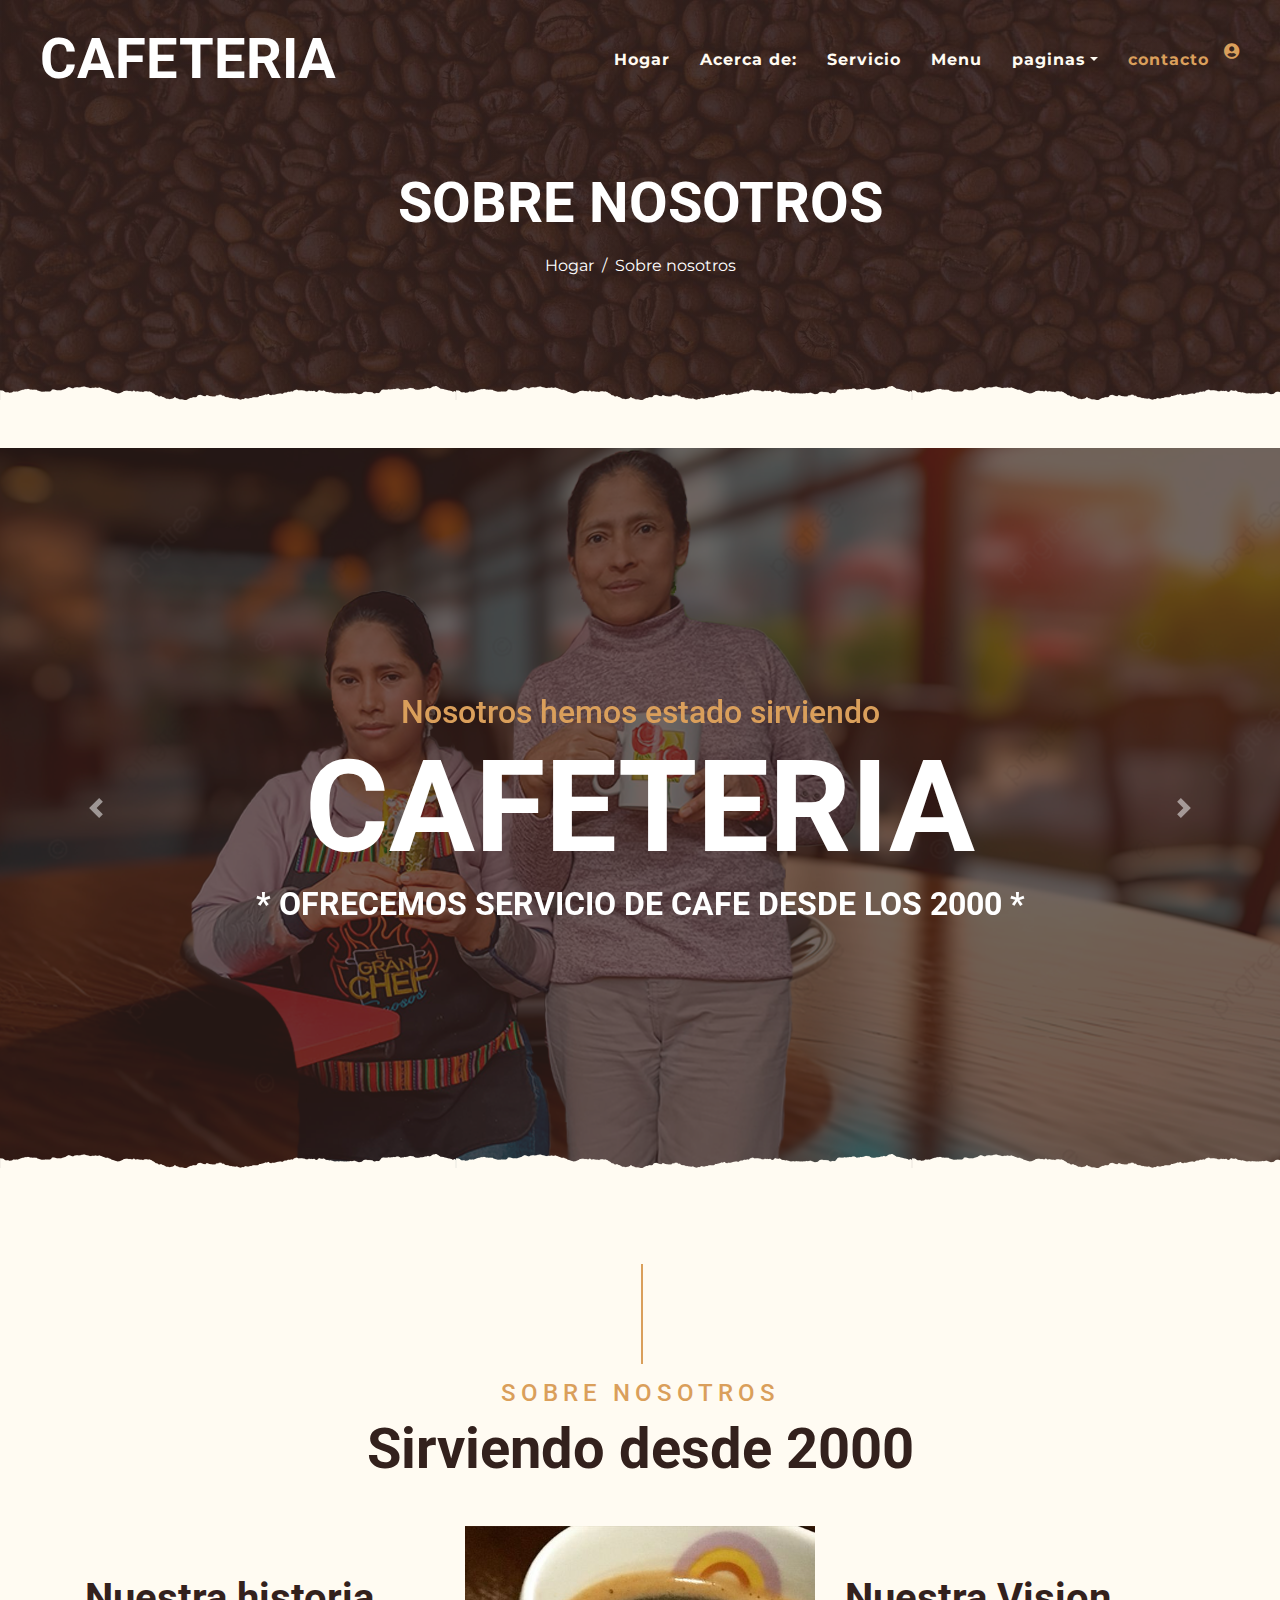
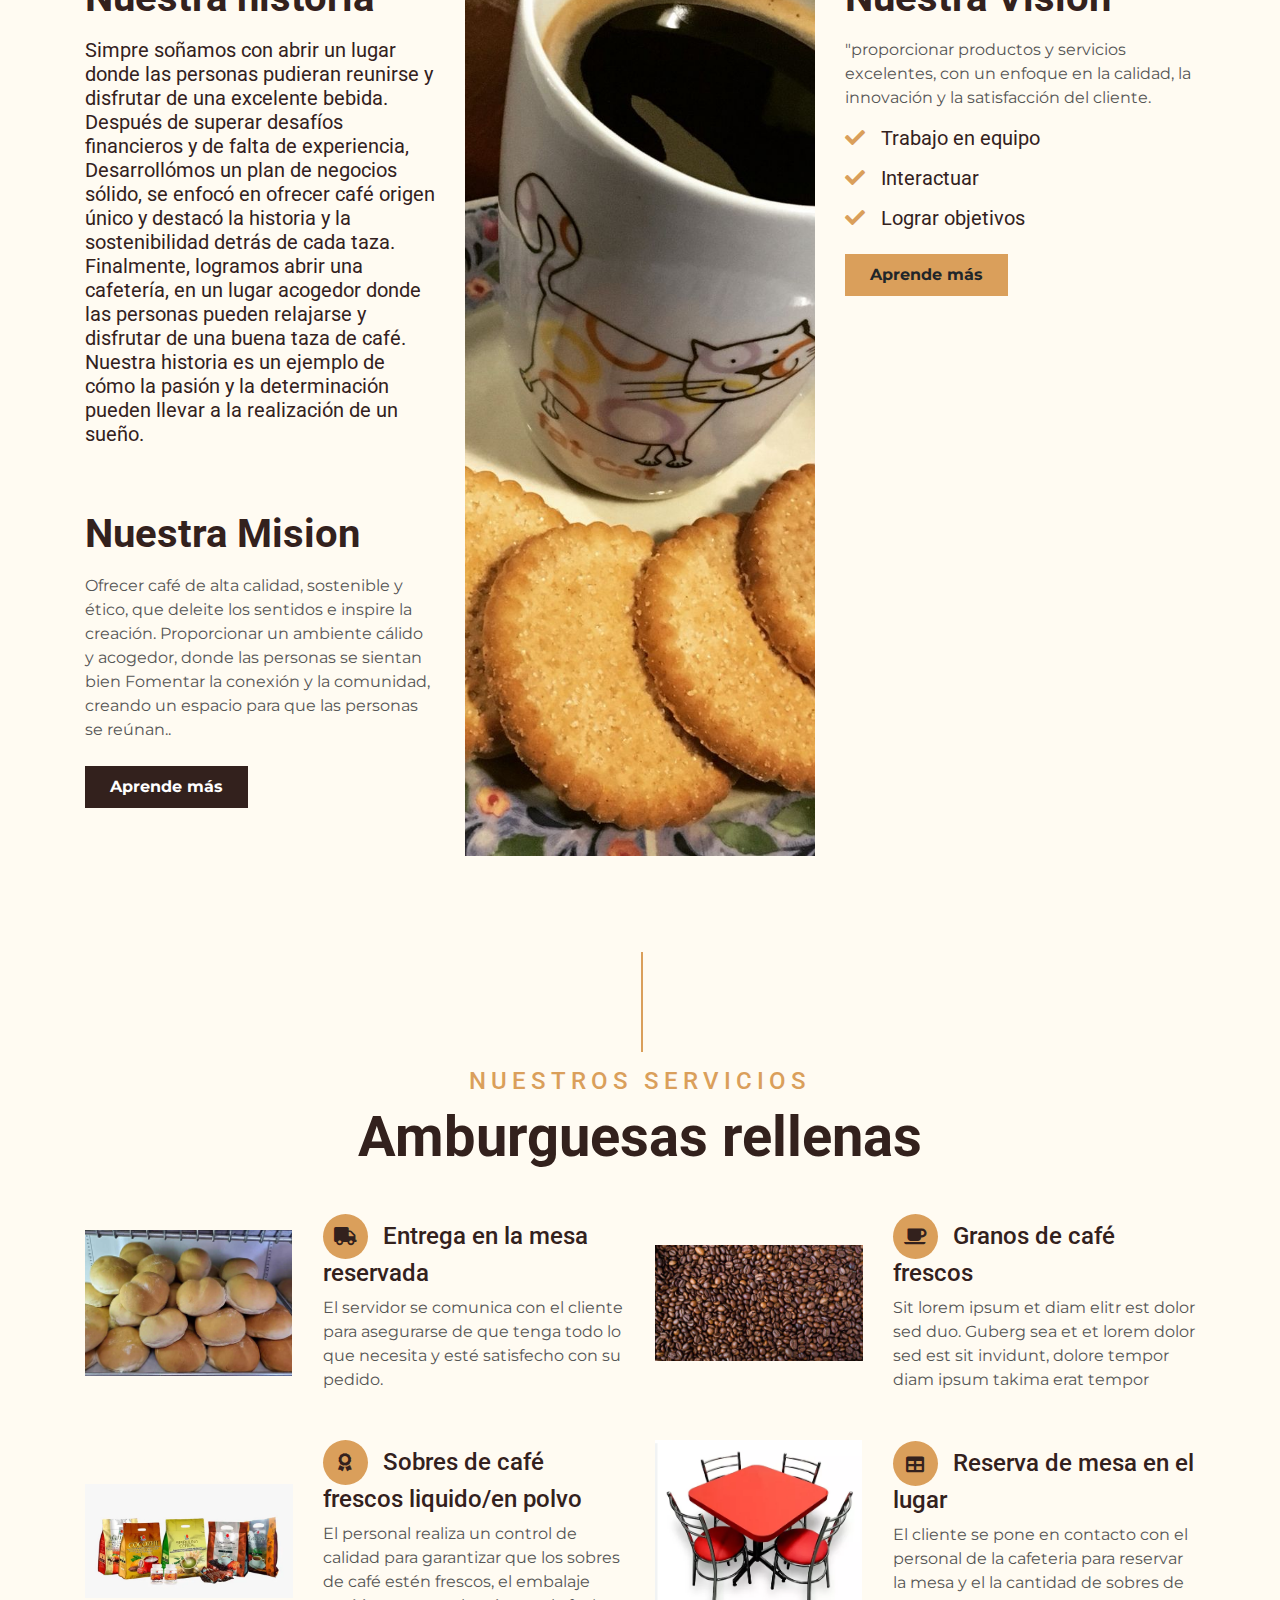
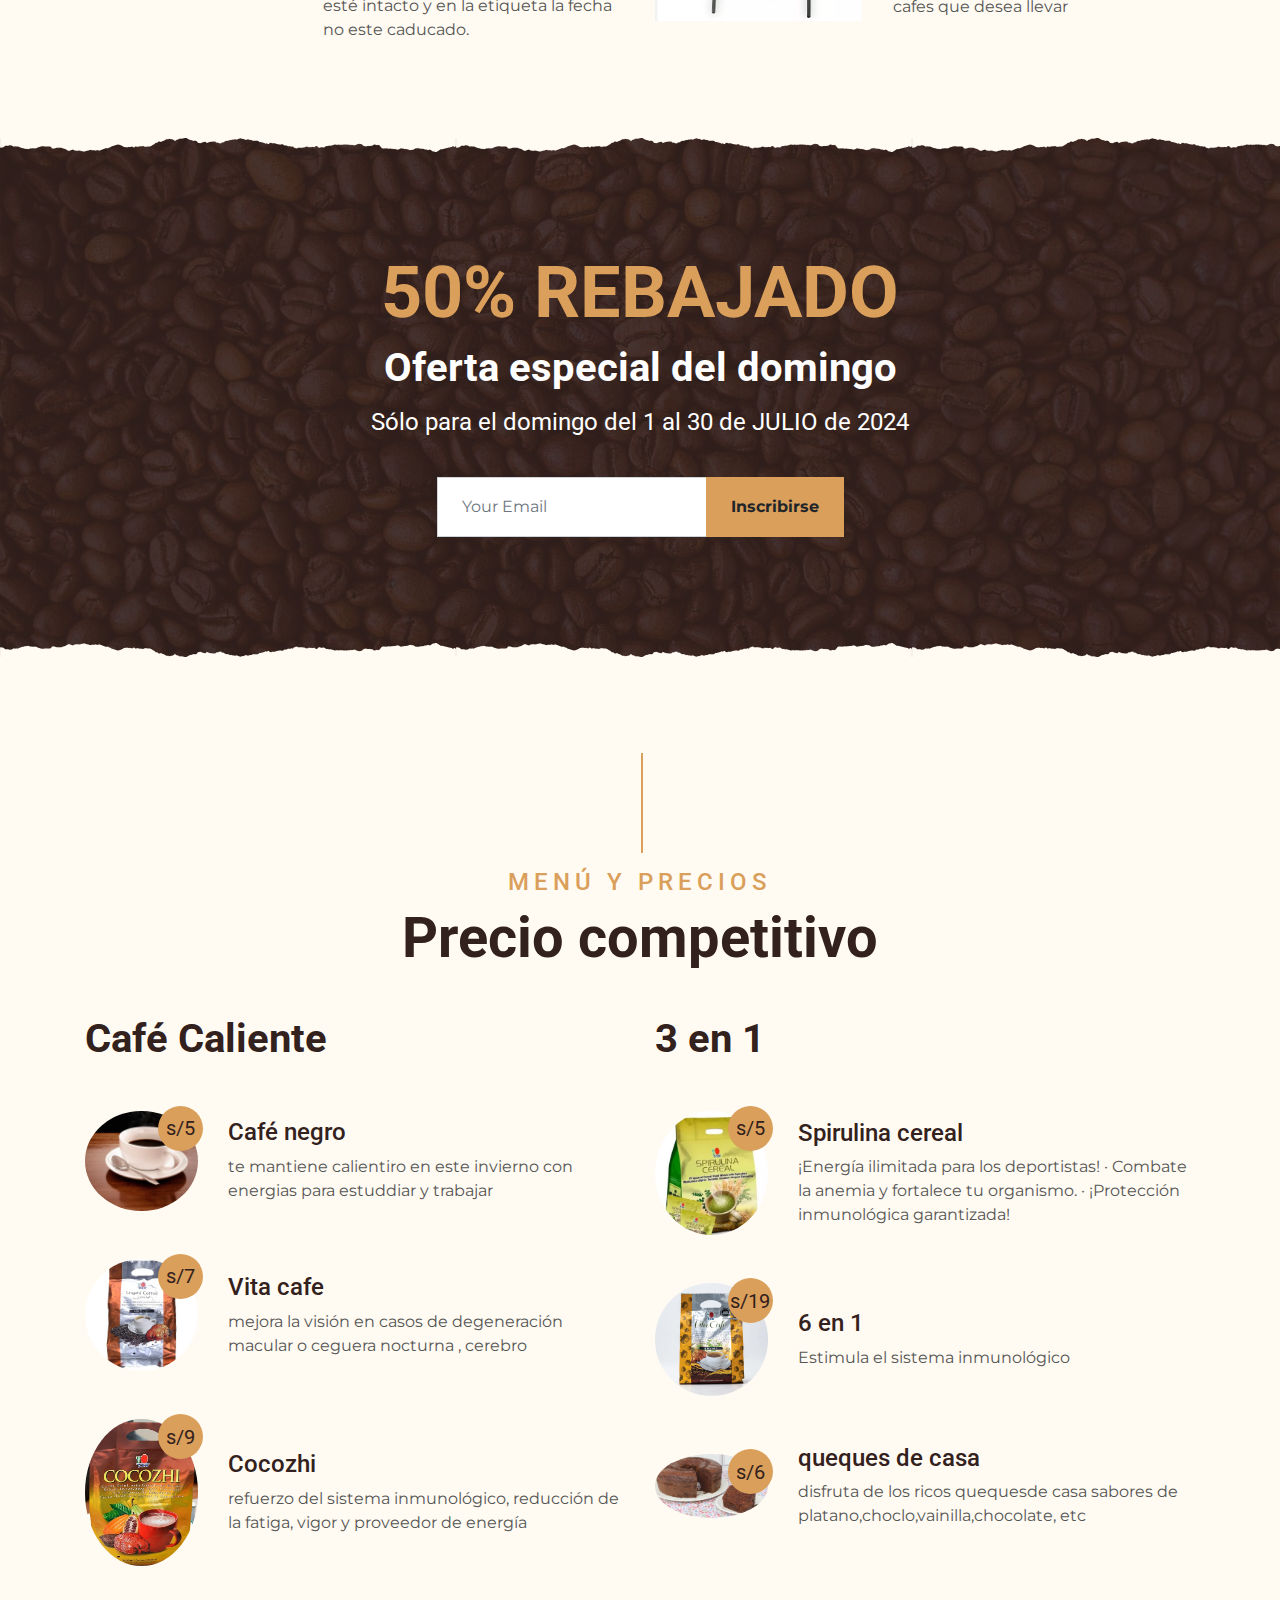
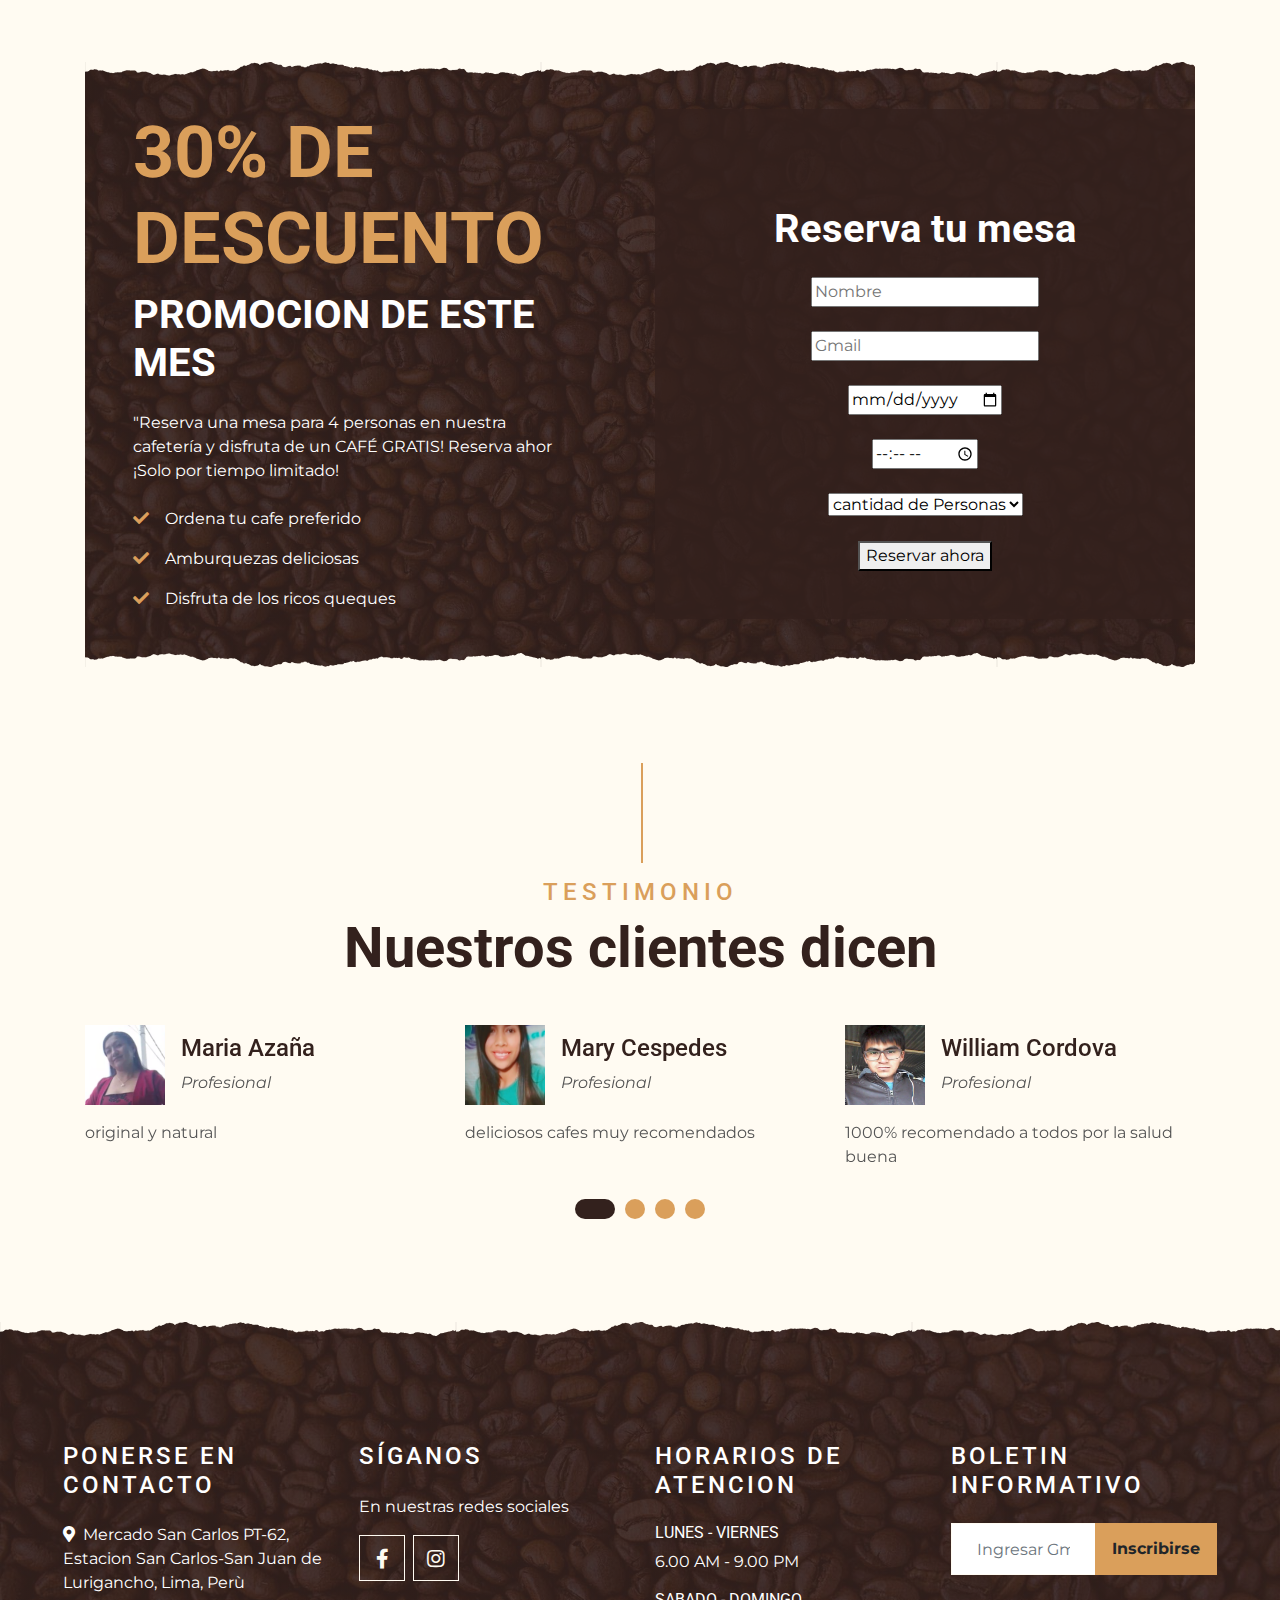
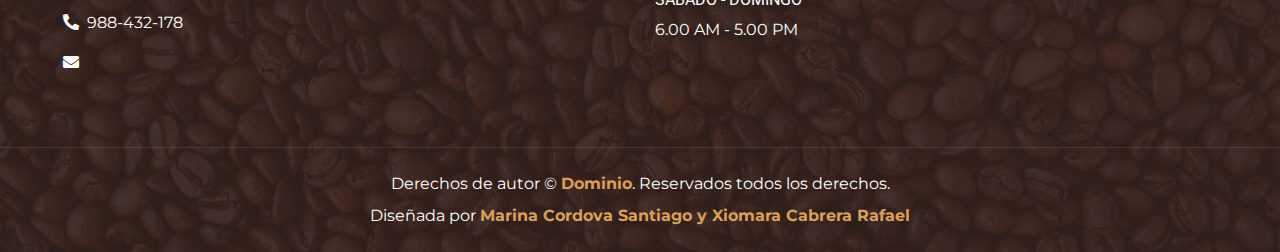
<file: index.html>
<!DOCTYPE html>
<html lang="en">

<head>
    <meta charset="utf-8">
    <title>CAFETERIA</title>
    <meta content="width=device-width, initial-scale=1.0" name="viewport">
    <meta content="Free Website Template" name="keywords">
    <meta content="Free Website Template" name="description">

    <!-- Favicon -->
    <link href="img/img_logo.png" rel="icon">

    <!-- Google Font -->
    <link rel="preconnect" href="https://fonts.gstatic.com">
    <link href="https://fonts.googleapis.com/css2?family=Montserrat:wght@200;400&family=Roboto:wght@400;500;700&display=swap" rel="stylesheet"> 

    <!-- Font Awesome -->
    <link href="https://cdnjs.cloudflare.com/ajax/libs/font-awesome/5.10.0/css/all.min.css" rel="stylesheet">

    <!-- Libraries Stylesheet -->
    <link href="lib/owlcarousel/assets/owl.carousel.min.css" rel="stylesheet">
    <link href="lib/tempusdominus/css/tempusdominus-bootstrap-4.min.css" rel="stylesheet" />

    <!-- Customized Bootstrap Stylesheet -->
    <link href="css/style.min.css" rel="stylesheet">
</head>

<body>
   <!-- Inicio de la barra de navegación -->
   <div class="container-fluid p-0 nav-bar">
    <nav class="navbar navbar-expand-lg bg-none navbar-dark py-3">
        <a href="index.html" class="navbar-brand px-lg-4 m-0">
            <h1 class="m-0 display-4 text-uppercase text-white">CAFETERIA</h1>
        </a>
        <button type="button" class="navbar-toggler" data-toggle="collapse" data-target="#navbarCollapse">
            <span class="navbar-toggler-icon"></span>
        </button>
        <div class="collapse navbar-collapse justify-content-between" id="navbarCollapse">
            <div class="navbar-nav ml-auto p-4">
                <a href="index.html" class="nav-item nav-link">Hogar</a>
                <a href="hacerca.html" class="nav-item nav-link">Acerca de:</a>
                <a href="servicio.html" class="nav-item nav-link">Servicio</a>
                <a href="menu.html" class="nav-item nav-link">Menu</a>
                <div class="nav-item dropdown">
                    <a href="#" class="nav-link dropdown-toggle" data-toggle="dropdown">paginas</a>
                    <div class="dropdown-menu text-capitalize">
                        <a href="reservacion.html" class="dropdown-item">Reservacion</a>
                        <a href="testimonio.html" class="dropdown-item">Testimonio</a>
                    </div>
                </div>
                <a href="contacto.html" class="nav-item nav-link active">contacto</a>
                <a href="login..html" class="login-button">
                    <i class="fas fa-user-circle"></i> <!-- Ícono de usuario -->
                    
                </a>
            </div>
        </div>
    </nav>
</div>
<!-- Fin de la barra de navegación-->


<!-- Inicio del encabezado de página -->
<div class="container-fluid page-header mb-5 position-relative overlay-bottom">
    <div class="d-flex flex-column align-items-center justify-content-center pt-0 pt-lg-5" style="min-height: 400px">
        <h1 class="display-4 mb-3 mt-0 mt-lg-5 text-white text-uppercase">Sobre nosotros</h1>
        <div class="d-inline-flex mb-lg-5">
            <p class="m-0 text-white"><a class="text-white" href="">Hogar</a></p>
            <p class="m-0 text-white px-2">/</p>
            <p class="m-0 text-white">Sobre nosotros</p>
        </div>
    </div>
</div>
<!-- FINAL del encabezado de página -->

    <!--Inicio del carrusel-->
    <div class="container-fluid p-0 mb-5">
        <div id="blog-carousel" class="carousel slide overlay-bottom" data-ride="carousel">
        <div class="carousel-inner">
        <div class="carousel-item active">
        <img class="w-100" src="img/carousel-1.png" alt="Image">
        <div class="carousel-caption d-flex flex-column align-items-center justify-content-center">
            <h2 class="text-primary font-weight-medium m-0">Nosotros hemos estado sirviendo</h2>
            <h1 class="display-1 text-white m-0">CAFETERIA</h1>
            <h2 class="text-white m-0">* OFRECEMOS SERVICIO DE CAFE DESDE LOS 2000 *</h2>
    </div>
    </div>
    <div class="carousel-item">
        <img class="w-100" src="img/carousel-2.jpg" alt="Image">
        <div class="carousel-caption d-flex flex-column align-items-center justify-content-center">
            <h2 class="text-primary font-weight-medium m-0">Nosotros hemos estado sirviendo</h2>
            <h1 class="display-1 text-white m-0">CAFETERIA</h1>
            <h2 class="text-white m-0">*  OFRECEMOS SERVICIO DE CAFE DESDE LOS 2000 *</h2>
    </div>
    </div>
    </div>
            <a class="carousel-control-prev" href="#blog-carousel" data-slide="prev">
                <span class="carousel-control-prev-icon"></span>
            </a>
            <a class="carousel-control-next" href="#blog-carousel" data-slide="next">
                <span class="carousel-control-next-icon"></span>
            </a>
        </div>
    </div>
    <!-- Carousel End -->


    <!--Acerca del INIICIO -->
    <div class="container-fluid py-5">
        <div class="container">
            <div class="section-title">
                <h4 class="text-primary text-uppercase" style="letter-spacing: 5px;">Sobre nosotros</h4>
                <h1 class="display-4">Sirviendo desde 2000</h1>
            </div>
            <div class="row">
                <div class="col-lg-4 py-0 py-lg-5">
                    <h1 class="mb-3">Nuestra historia</h1>
                    <h5 class="mb-3">Simpre soñamos con abrir un lugar donde las 
                        personas pudieran reunirse y disfrutar de una excelente bebida.
                        Después de superar desafíos financieros y de falta de experiencia,
                        Desarrollómos un plan de negocios sólido, se enfocó en ofrecer café
                        origen único y destacó la historia y la sostenibilidad detrás de cada taza.
                        Finalmente, logramos abrir una cafetería, en un lugar acogedor donde las personas 
                        pueden relajarse y disfrutar de una buena taza de café. Nuestra historia es un 
                        ejemplo de cómo la pasión y la determinación pueden llevar a la realización 
                        de un sueño.</h5> <br><br>
                        <h1 class="mb-3">Nuestra Mision</h1>
                    <p>Ofrecer café de alta calidad, sostenible y ético, que deleite los sentidos e inspire la creación.
                        Proporcionar un ambiente cálido y acogedor, donde las personas se sientan bien
                        Fomentar la conexión y la comunidad, creando un espacio para que las personas se reúnan..</p>
                    <a href="" class="btn btn-secondary font-weight-bold py-2 px-4 mt-2"> Aprende más</a>
                </div>
                <div class="col-lg-4 py-5 py-lg-0" style="min-height: 500px;">
                    <div class="position-relative h-100">
                        <img class="position-absolute w-100 h-100" src="img/about.jpg" style="object-fit: cover;">
                    </div>
                </div>
                <div class="col-lg-4 py-0 py-lg-5">
                    <h1 class="mb-3">Nuestra Vision</h1>
                    <p>"proporcionar productos y servicios excelentes, con un enfoque en la 
                        calidad, la innovación y la satisfacción del cliente.</p>
                    <h5 class="mb-3"><i class="fa fa-check text-primary mr-3"></i>Trabajo en equipo</h5>
                    <h5 class="mb-3"><i class="fa fa-check text-primary mr-3"></i>Interactuar</h5>
                    <h5 class="mb-3"><i class="fa fa-check text-primary mr-3"></i>Lograr objetivos</h5>
                    <a href="" class="btn btn-primary font-weight-bold py-2 px-4 mt-2"> Aprende más</a>
                </div>
            </div>
        </div>
    </div>
    <!--Acerca del final -->



    <!--Inicio del servicio-->
    <div class="container-fluid pt-5">
        <div class="container">
            <div class="section-title">
                <h4 class="text-primary text-uppercase" style="letter-spacing: 5px;">Nuestros servicios</h4>
                <h1 class="display-4">Amburguesas rellenas</h1>
            </div>
            <div class="row">
                <div class="col-lg-6 mb-5">
                    <div class="row align-items-center">
                        <div class="col-sm-5">
                            <img class="img-fluid mb-3 mb-sm-0" src="img/panes.jpg" alt="">
                        </div>
                        <div class="col-sm-7">
                            <h4><i class="fa fa-truck service-icon"></i>Entrega en la mesa reservada</h4>
                            <p class="m-0">El servidor se comunica  con el cliente para asegurarse
                                 de que tenga todo lo que necesita y esté satisfecho con su pedido.</p>
                        </div>
                    </div>
                </div>
                <div class="col-lg-6 mb-5">
                    <div class="row align-items-center">
                        <div class="col-sm-5">
                            <img class="img-fluid mb-3 mb-sm-0" src="img/bg.jpg" alt="">
                        </div>
                        <div class="col-sm-7">
                            <h4><i class="fa fa-coffee service-icon"></i>Granos de café frescos</h4>
                            <p class="m-0">Sit lorem ipsum et diam elitr est dolor sed duo. Guberg sea et et lorem dolor sed est sit
                                invidunt, dolore tempor diam ipsum takima erat tempor</p>
                        </div>
                    </div>
                </div>
                <div class="col-lg-6 mb-5">
                    <div class="row align-items-center">
                        <div class="col-sm-5">
                            <img class="img-fluid mb-3 mb-sm-0" src="img/sobres.jpeg" alt="">
                        </div>
                        <div class="col-sm-7">
                            <h4><i class="fa fa-award service-icon"></i>Sobres de café frescos liquido/en polvo</h4>
                            <p class="m-0">El personal realiza un control de calidad para garantizar que los sobres de café estén
                                 frescos, el embalaje esté intacto y en la etiqueta la fecha no este caducado.</p>
                        </div>
                    </div>
                </div>
                <div class="col-lg-6 mb-5">
                    <div class="row align-items-center">
                        <div class="col-sm-5">
                            <img class="img-fluid mb-3 mb-sm-0" src="img/mesa 1.png" alt="">
                        </div>
                        <div class="col-sm-7">
                            <h4><i class="fa fa-table service-icon"></i>Reserva de mesa en el lugar</h4>
                            <p class="m-0">El cliente se pone en contacto con el personal de la cafeteria para reservar la mesa
                                y el la cantidad de sobres de cafes que desea llevar</p>
                        </div>
                    </div>
                </div>
            </div>
        </div>
    </div>
    <!-- FINAL del servicio-->


    <!-- Inicio de la oferta -->
    <div class="offer container-fluid my-5 py-5 text-center position-relative overlay-top overlay-bottom">
        <div class="container py-5">
            <h1 class="display-3 text-primary mt-3">50% REBAJADO</h1>
            <h1 class="text-white mb-3">Oferta especial del domingo</h1>
            <h4 class="text-white font-weight-normal mb-4 pb-3">Sólo para el domingo del 1 al 30 de JULIO de 2024</h4>
            <form class="form-inline justify-content-center mb-4">
                <div class="input-group">
                    <input type="text" class="form-control p-4" placeholder="Your Email" style="height: 60px;">
                    <div class="input-group-append">
                        <button class="btn btn-primary font-weight-bold px-4" type="submit">Inscribirse</button>
                    </div>
                </div>
            </form>
        </div>
    </div>
    <!-- FINAL de la oferta -->


     <!-- Menu  -->
     <div class="container-fluid pt-5">
        <div class="container">
            <div class="section-title">
                <h4 class="text-primary text-uppercase" style="letter-spacing: 5px;">Menú y precios</h4>
                <h1 class="display-4">Precio competitivo</h1>
            </div>
            <div class="row">
                <div class="col-lg-6">
                    <h1 class="mb-5">Café Caliente</h1>
                    <div class="row align-items-center mb-5">
                        <div class="col-4 col-sm-3">
                            <img class="w-100 rounded-circle mb-3 mb-sm-0" src="img/tasa.png" alt="">
                            <h5 class="menu-price">s/5</h5>
                        </div>
                        <div class="col-8 col-sm-9">
                            <h4>Café negro</h4>
                            <p class="m-0">te mantiene calientiro en este invierno con energias para estuddiar y trabajar</p>
                        </div>
                    </div>
                    <div class="row align-items-center mb-5">
                        <div class="col-4 col-sm-3">
                            <img class="w-100 rounded-circle mb-3 mb-sm-0" src="img/Vita cafe-3 en 1.jpg" alt="">
                            <h5 class="menu-price">s/7</h5>
                        </div>
                        <div class="col-8 col-sm-9">
                            <h4>Vita cafe</h4>
                            <p class="m-0">mejora la visión en casos de degeneración macular o ceguera nocturna , cerebro</p>
                        </div>
                    </div>
                    <div class="row align-items-center mb-5">
                        <div class="col-4 col-sm-3">
                            <img class="w-100 rounded-circle mb-3 mb-sm-0" src="img/Cocozhi.png" alt="">
                            <h5 class="menu-price">s/9</h5>
                        </div>
                        <div class="col-8 col-sm-9">
                            <h4>Cocozhi</h4>
                            <p class="m-0">refuerzo del sistema inmunológico, reducción de la fatiga, vigor y proveedor de energía</p>
                        </div>
                    </div>
                </div>
                <div class="col-lg-6">
                    <h1 class="mb-5">3 en 1</h1>
                    <div class="row align-items-center mb-5">
                        <div class="col-4 col-sm-3">
                            <img class="w-100 rounded-circle mb-3 mb-sm-0" src="img/Spirulina Cereal.png" alt="">
                            <h5 class="menu-price">s/5</h5>
                        </div>
                        <div class="col-8 col-sm-9">
                            <h4>Spirulina cereal</h4>
                            <p class="m-0">¡Energía ilimitada para los deportistas! · Combate la anemia y fortalece tu organismo. · ¡Protección inmunológica garantizada!</p>
                        </div>
                    </div>
                    <div class="row align-items-center mb-5">
                        <div class="col-4 col-sm-3">
                            <img class="w-100 rounded-circle mb-3 mb-sm-0" src="img/Vita Café-6 en 1 copy.png" alt="">
                            <h5 class="menu-price">s/19</h5>
                        </div>
                        <div class="col-8 col-sm-9">
                            <h4>6 en 1</h4>
                            <p class="m-0">Estimula el sistema inmunológico</p>
                        </div>
                    </div>
                    <div class="row align-items-center mb-5">
                        <div class="col-4 col-sm-3">
                            <img class="w-100 rounded-circle mb-3 mb-sm-0" src="img/Queques.jpg" alt="">
                            <h5 class="menu-price">s/6</h5>
                        </div>
                        <div class="col-8 col-sm-9">
                            <h4>queques de casa</h4>
                            <p class="m-0">disfruta de los ricos quequesde casa sabores de platano,choclo,vainilla,chocolate, etc</p>
                        </div>
                    </div>
                </div>
            </div>
        </div>
    </div>
    <!-- Menu FINAL -->


   <!-- Inicio de reserva -->
   <div class="container-fluid py-5">
    <div class="container">
        <div class="reservation position-relative overlay-top overlay-bottom">
            <div class="row align-items-center">
                <div class="col-lg-6 my-5 my-lg-0">
                    <div class="p-5">
                        <div class="mb-4">
                            <h1 class="display-3 text-primary">30% DE DESCUENTO</h1>
                            <h1 class="text-white">PROMOCION DE ESTE MES</h1>
                        </div>
                        <p class="text-white"> "Reserva una mesa para 4 personas en nuestra cafetería y disfruta de un CAFÉ GRATIS! 
                            Reserva ahor ¡Solo por tiempo limitado! </p>
                        <ul class="list-inline text-white m-0">
                            <li class="py-2"><i class="fa fa-check text-primary mr-3"></i>Ordena tu cafe preferido</li>
                            <li class="py-2"><i class="fa fa-check text-primary mr-3"></i>Amburquezas deliciosas</li>
                            <li class="py-2"><i class="fa fa-check text-primary mr-3"></i>Disfruta de los ricos queques</li>
                        </ul>
                    </div>
                </div>
                <div class="col-lg-6">
                    <div class="text-center p-5" style="background: rgba(51, 33, 29, .8);">
                        <h1 class="text-white mb-4 mt-5">Reserva tu mesa</h1>
                                  
        <form action="confirmacion.html" method="GET"> <!-- Cambia 'confirmacion.html' por la ruta de la página de destino -->
            <input type="text" name="nombre" placeholder="Nombre" required> <br><br>
            <input type="email" name="gmail" placeholder="Gmail" required> <br><br>
            <input type="date" name="fecha" required><br> <br>
            <input type="time" name="hora" required><br><br>
            <select name="cantidad_personas" required>
                <option value="" disabled selected>cantidad de Personas</option> <br>
                <option value="1">1</option>
                <option value="2">2</option>
                <option value="3">3</option>
                <option value="4">4</option>
                <option value="5">5</option>
                <option value="6">6</option>
            </select> <br><br>
            <button type="submit">Reservar ahora</button>
        </form>
                        </form>
                    </div>
                </div>
            </div>
        </div>
    </div>
</div>
<!-- Reservation End -->

      <!-- Inicio Testimonio -->
      <div class="container-fluid py-5">
        <div class="container">
            <div class="section-title">
                <h4 class="text-primary text-uppercase" style="letter-spacing: 5px;">Testimonio</h4>
                <h1 class="display-4">Nuestros clientes dicen</h1>
            </div>
            <div class="owl-carousel testimonial-carousel">
                <div class="testimonial-item">
                    <div class="d-flex align-items-center mb-3">
                        <img class="img-fluid" src="img/testimonio_mary.png" alt="">
                        <div class="ml-3">
                            <h4> Mary Cespedes</h4>
                            <i>Profesional</i>
                        </div>
                    </div>
                    <p class="m-0"> deliciosos cafes muy recomendados </p>
                </div>
                <div class="testimonial-item">
                    <div class="d-flex align-items-center mb-3">
                        <img class="img-fluid" src="img/testimonio_william.png" alt="">
                        <div class="ml-3">
                            <h4>William Cordova</h4>
                            <i>Profesional</i>
                        </div>
                    </div>
                    <p class="m-0">1000% recomendado a todos por la salud buena </p>
                </div>
                <div class="testimonial-item">
                    <div class="d-flex align-items-center mb-3">
                        <img class="img-fluid" src="img/testimonio_silverio.png" alt="">
                        <div class="ml-3">
                            <h4>Silverio Dionicio</h4>
                            <i>Profesional</i>
                        </div>
                    </div>
                    <p class="m-0">super me cambio la vida </p>
                </div>
                <div class="testimonial-item">
                    <div class="d-flex align-items-center mb-3">
                        <img class="img-fluid" src="img/tetimonio_maria.png" alt="">
                        <div class="ml-3">
                            <h4>Maria Azaña</h4>
                            <i>Profesional</i>
                        </div>
                    </div>
                    <p class="m-0">original y natural</p>
                </div>
            </div>
        </div>
    </div>
    <!-- final del testimonio-->

    <!-- Inicio de pie de página-->
    <div class="container-fluid footer text-white mt-5 pt-5 px-0 position-relative overlay-top">
        <div class="row mx-0 pt-5 px-sm-3 px-lg-5 mt-4">
            <div class="col-lg-3 col-md-6 mb-5">
                <h4 class="text-white text-uppercase mb-4" style="letter-spacing: 3px;">Ponerse en contacto</h4>
                <p><i class="fa fa-map-marker-alt mr-2"></i>Mercado San Carlos PT-62, Estacion San Carlos-San Juan de Lurigancho, Lima, Perù</p>
                <p><i class="fa fa-phone-alt mr-2"></i>988-432-178</p>
                <p class="m-0"><i class="fa fa-envelope mr-2"></i></p>
            </div>
            <div class="col-lg-3 col-md-6 mb-5">
                <h4 class="text-white text-uppercase mb-4" style="letter-spacing: 3px;">Síganos</h4>
                <p>En nuestras redes sociales</p>
                <div class="d-flex justify-content-start">
                    <a class="btn btn-lg btn-outline-light btn-lg-square mr-2" href="#"><i class="fab fa-facebook-f"></i></a>
                    <a class="btn btn-lg btn-outline-light btn-lg-square" href="#"><i class="fab fa-instagram"></i></a>
                </div>
            </div>
            <div class="col-lg-3 col-md-6 mb-5">
                <h4 class="text-white text-uppercase mb-4" style="letter-spacing: 3px;">Horarios de Atencion</h4>
                <div>
                    <h6 class="text-white text-uppercase">Lunes - Viernes</h6>
                    <p>6.00 AM - 9.00 PM</p>
                    <h6 class="text-white text-uppercase">Sabado - Domingo</h6>
                    <p>6.00 AM - 5.00 PM</p>
                </div>
            </div>
            <div class="col-lg-3 col-md-6 mb-5">
                <h4 class="text-white text-uppercase mb-4" style="letter-spacing: 3px;">Boletin informativo</h4>
                <p></p>
                <div class="w-100">
                    <div class="input-group">
                        <input type="text" class="form-control border-light" style="padding: 25px;" placeholder="Ingresar Gmail">
                        <div class="input-group-append">
                            <button class="btn btn-primary font-weight-bold px-3">Inscribirse</button>
                        </div>
                    </div>
                </div>
            </div>
        </div>
        <div class="container-fluid text-center text-white border-top mt-4 py-4 px-sm-3 px-md-5" style="border-color: rgba(256, 256, 256, .1) !important;">
            <p class="mb-2 text-white">Derechos de autor &copy; <a class="font-weight-bold" href="#">Dominio</a>. Reservados todos los derechos.</a></p>
            <p class="m-0 text-white">Diseñada por <a class="font-weight-bold" href="https://htmlcodex.com">Marina Cordova Santiago y Xiomara Cabrera Rafael</a></p>
        </div>
    </div>
    <!-- DINAL DE PIE DE PAGINA -->


    <!-- Volver arriba -->
    <a href="#" class="btn btn-lg btn-primary btn-lg-square back-to-top"><i class="fa fa-angle-double-up"></i></a>


    <!-- Libreria JavaScript  -->
    <script src="https://code.jquery.com/jquery-3.4.1.min.js"></script>
    <script src="https://stackpath.bootstrapcdn.com/bootstrap/4.4.1/js/bootstrap.bundle.min.js"></script>
    <script src="lib/easing/easing.min.js"></script>
    <script src="lib/waypoints/waypoints.min.js"></script>
    <script src="lib/owlcarousel/owl.carousel.min.js"></script>
    <script src="lib/tempusdominus/js/moment.min.js"></script>
    <script src="lib/tempusdominus/js/moment-timezone.min.js"></script>
    <script src="lib/tempusdominus/js/tempusdominus-bootstrap-4.min.js"></script>

    <!-- Contacto Archivo Javascript-->
    <script src="mail/jqBootstrapValidation.min.js"></script>
    <script src="mail/contact.js"></script>

    <!-- Plantilla JavaScript-->
    <script src="js/main.js"></script>
</body>

</html>
</file>
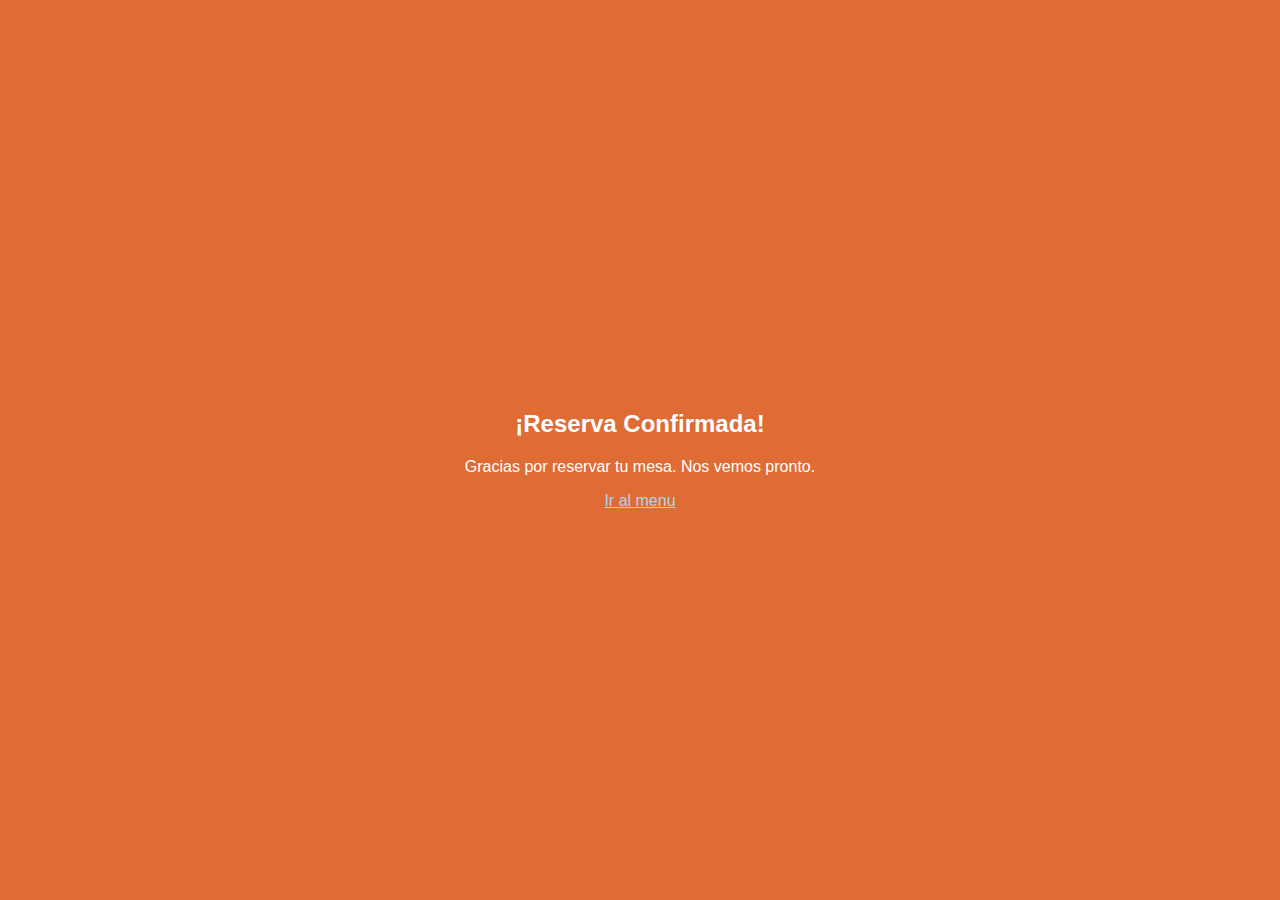
<file: confirmacion.html>
<!DOCTYPE html>
<html lang="es">
<head>
    <meta charset="UTF-8">
    <meta name="viewport" content="width=device-width, initial-scale=1.0">
    <title>Confirmación de Reserva</title>
    <style>
        body {
            font-family: Arial, sans-serif;
            background-color: #df6b35;
            color: white;
            display: flex;
            justify-content: center;
            align-items: center;
            height: 100vh;
            margin: 0;
            text-align: center;
        }
    </style>
</head>
<body>

    <div>
        <h2>¡Reserva Confirmada!</h2>
        <p>Gracias por reservar tu mesa. Nos vemos pronto.</p>
        <a href="menu.html" style="color: lightblue;">Ir al menu</a>
    </div>

</body>
</html>
</file>
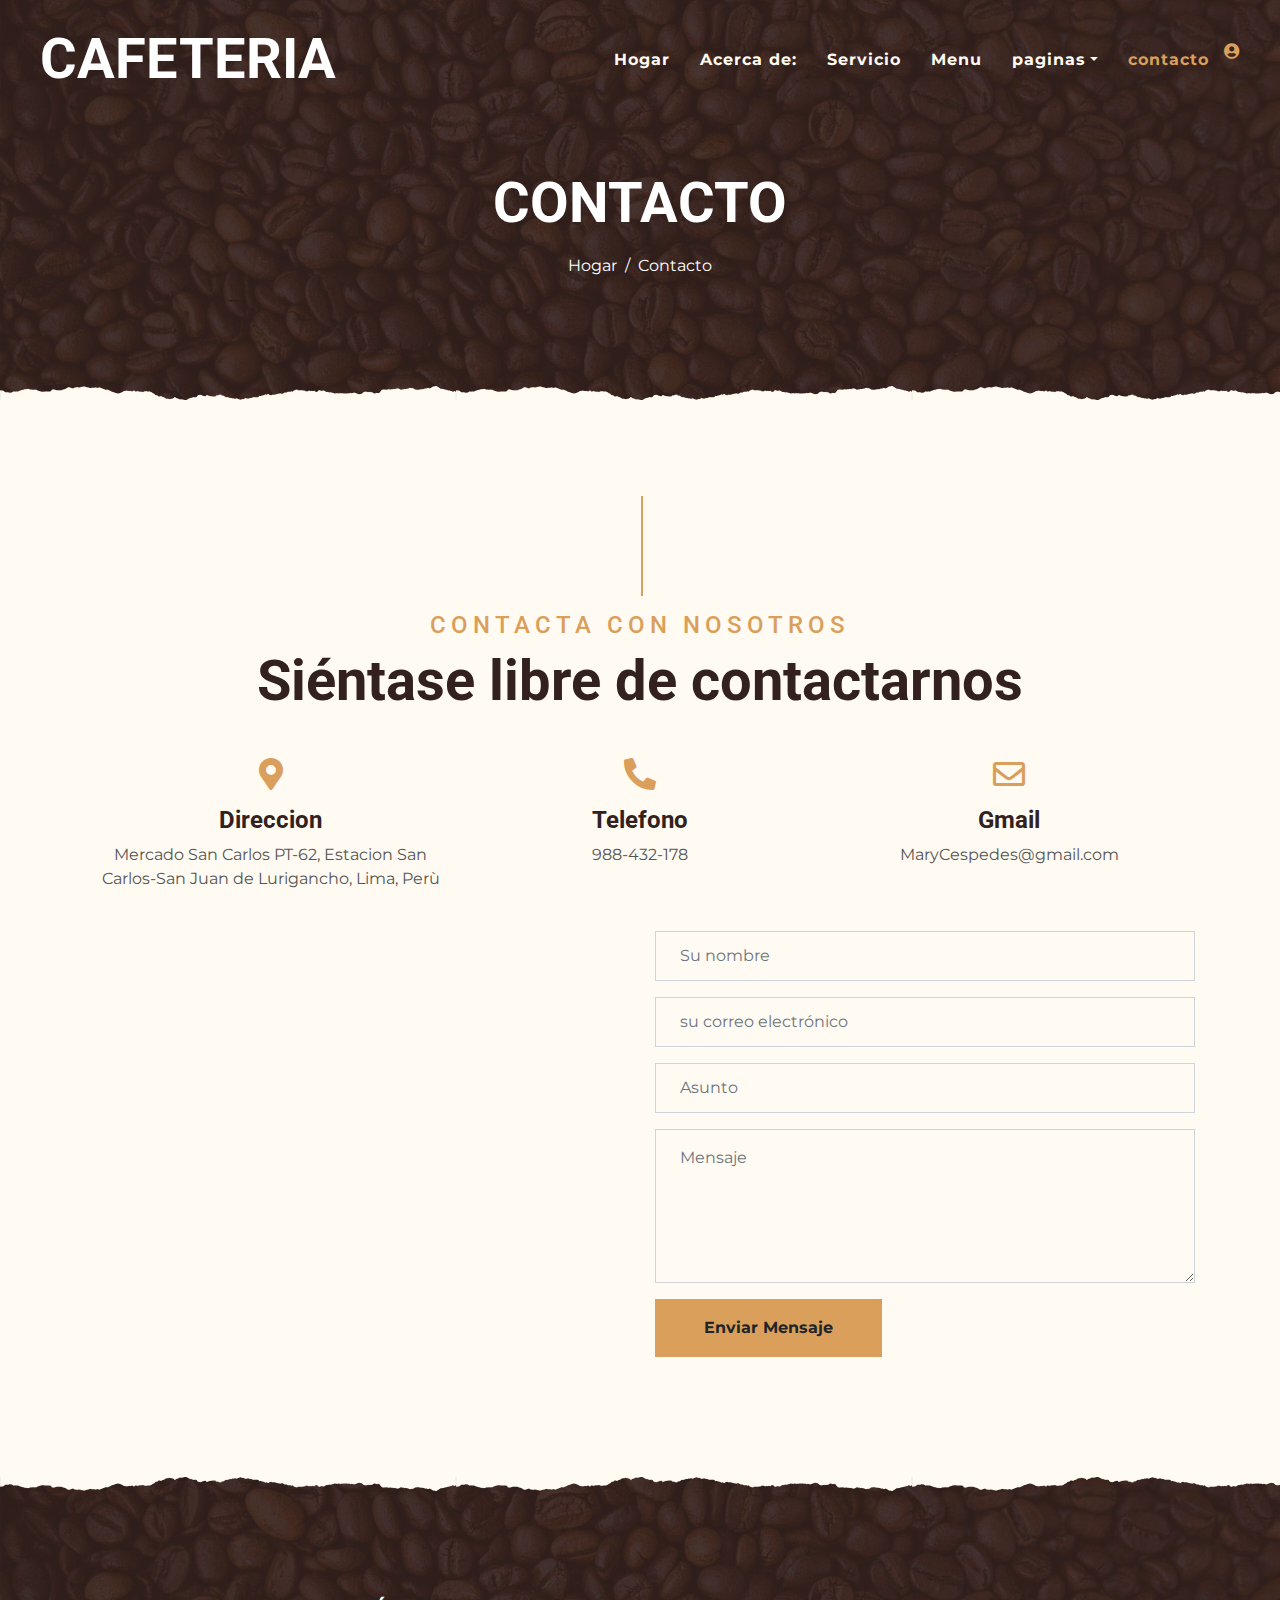
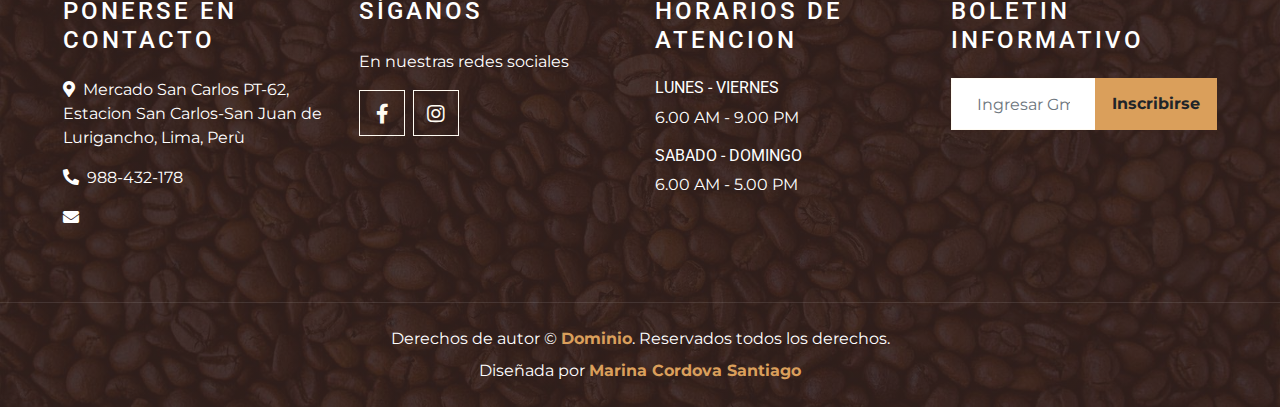
<file: contacto.html>
<!DOCTYPE html>
<html lang="en">

<head>
    <meta charset="utf-8">
    <title>CAFETERIA</title>
    <meta content="width=device-width, initial-scale=1.0" name="viewport">
    <meta content="Free Website Template" name="keywords">
    <meta content="Free Website Template" name="description">

    <!-- Favicon -->
    <link href="img/favicon.ico" rel="icon">

    <!-- Google Font -->
    <link rel="preconnect" href="https://fonts.gstatic.com">
    <link href="https://fonts.googleapis.com/css2?family=Montserrat:wght@200;400&family=Roboto:wght@400;500;700&display=swap" rel="stylesheet"> 

    <!-- Font Awesome -->
    <link href="https://cdnjs.cloudflare.com/ajax/libs/font-awesome/5.10.0/css/all.min.css" rel="stylesheet">

    <!-- Libraries Stylesheet -->
    <link href="lib/owlcarousel/assets/owl.carousel.min.css" rel="stylesheet">
    <link href="lib/tempusdominus/css/tempusdominus-bootstrap-4.min.css" rel="stylesheet" />

    <!-- Customized Bootstrap Stylesheet -->
    <link href="css/style.min.css" rel="stylesheet">
</head>

<body>
    <!-- Inicio de la barra de navegación -->
    <div class="container-fluid p-0 nav-bar">
        <nav class="navbar navbar-expand-lg bg-none navbar-dark py-3">
            <a href="index.html" class="navbar-brand px-lg-4 m-0">
                <h1 class="m-0 display-4 text-uppercase text-white">CAFETERIA</h1>
            </a>
            <button type="button" class="navbar-toggler" data-toggle="collapse" data-target="#navbarCollapse">
                <span class="navbar-toggler-icon"></span>
            </button>
            <div class="collapse navbar-collapse justify-content-between" id="navbarCollapse">
                <div class="navbar-nav ml-auto p-4">
                    <a href="index.html" class="nav-item nav-link">Hogar</a>
                    <a href="hacerca.html" class="nav-item nav-link">Acerca de:</a>
                    <a href="servicio.html" class="nav-item nav-link">Servicio</a>
                    <a href="menu.html" class="nav-item nav-link">Menu</a>
                    <div class="nav-item dropdown">
                        <a href="#" class="nav-link dropdown-toggle" data-toggle="dropdown">paginas</a>
                        <div class="dropdown-menu text-capitalize">
                            <a href="reservacion.html" class="dropdown-item">Reservacion</a>
                            <a href="testimonio.html" class="dropdown-item">Testimonio</a>
                        </div>
                    </div>
                    <a href="contacto.html" class="nav-item nav-link active">contacto</a>
                    <a href="login..html" class="login-button">
                        <i class="fas fa-user-circle"></i> <!-- Ícono de usuario -->
                        
                        </a>
                </div>
            </div>
        </nav>
    </div>
    <!-- Fin de la barra de navegación-->


    <!-- Inicio del encabezado de página -->
    <div class="container-fluid page-header mb-5 position-relative overlay-bottom">
        <div class="d-flex flex-column align-items-center justify-content-center pt-0 pt-lg-5" style="min-height: 400px">
            <h1 class="display-4 mb-3 mt-0 mt-lg-5 text-white text-uppercase">Contacto</h1>
            <div class="d-inline-flex mb-lg-5">
                <p class="m-0 text-white"><a class="text-white" href="">Hogar</a></p>
                <p class="m-0 text-white px-2">/</p>
                <p class="m-0 text-white">Contacto</p>
            </div>
        </div>
    </div>
    <!-- Final del encabezado de página-->


    <!-- Contacto Inicio-->
    <div class="container-fluid pt-5">
        <div class="container">
            <div class="section-title">
                <h4 class="text-primary text-uppercase" style="letter-spacing: 5px;">Contacta con nosotros</h4>
                <h1 class="display-4">Siéntase libre de contactarnos</h1>
            </div>
            <div class="row px-3 pb-2">
                <div class="col-sm-4 text-center mb-3">
                    <i class="fa fa-2x fa-map-marker-alt mb-3 text-primary"></i>
                    <h4 class="font-weight-bold">Direccion</h4>
                    <p>Mercado San Carlos PT-62, Estacion San Carlos-San Juan de Lurigancho, Lima, Perù</p>
                </div>
                <div class="col-sm-4 text-center mb-3">
                    <i class="fa fa-2x fa-phone-alt mb-3 text-primary"></i>
                    <h4 class="font-weight-bold">Telefono</h4>
                    <p>988-432-178</p>
                </div>
                <div class="col-sm-4 text-center mb-3">
                    <i class="far fa-2x fa-envelope mb-3 text-primary"></i>
                    <h4 class="font-weight-bold">Gmail</h4>
                    <p>MaryCespedes@gmail.com</p>
                </div>
            </div>
            <div class="row">
                <div class="col-md-6 pb-5">
                    <iframe style="width: 100%; height: 443px;"
                        src="https://www.google.com/maps/place/Mercado+San+Carlos/@-11.9848157,-77.0099536,16z/data=!4m10!1m2!2m1!1smercado+cerca+de+Estaci%C3%B3n+San+Carlos,+SJL!3m6!1s0x9105c57cbea9543f:0x6dafcd254d012458!8m2!3d-11.9848157!4d-77.0055762!15sCiptZXJjYWRvIGNlcmNhIGRlIEVzdGFjacOzbiBTYW4gQ2FybG9zLCBTSkxaKyIpbWVyY2FkbyBjZXJjYSBkZSBlc3RhY2nDs24gc2FuIGNhcmxvcyBzamySAQ5wcm9kdWNlX21hcmtldOABAA!16s%2Fg%2F1hdz31t3s?authuser=0&entry=ttu"
                        frameborder="0" style="border:0;" allowfullscreen="" aria-hidden="false" tabindex="0"></iframe>
                </div>
                <div class="col-md-6 pb-5">
                    <div class="contact-form">
                        <div id="success"></div>
                        <form name="sentMessage" id="contactForm" novalidate="novalidate">
                            <div class="control-group">
                                <input type="text" class="form-control bg-transparent p-4" id="name" placeholder="Su nombre"
                                    required="required" data-validation-required-message="por favor, escriba su nombre" />
                                <p class="help-block text-danger"></p>
                            </div>
                            <div class="control-group">
                                <input type="email" class="form-control bg-transparent p-4" id="email" placeholder="su correo electrónico"
                                    required="required" data-validation-required-message="Por favor introduzca su correo electrónico" />
                                <p class="help-block text-danger"></p>
                            </div>
                            <div class="control-group">
                                <input type="text" class="form-control bg-transparent p-4" id="subject" placeholder="Asunto"
                                    required="required" data-validation-required-message="agrendamiento ingrese un asunto" />
                                <p class="help-block text-danger"></p>
                            </div>
                            <div class="control-group">
                                <textarea class="form-control bg-transparent py-3 px-4" rows="5" id="Mensaje" placeholder="Mensaje"
                                    required="required"
                                    data-validation-required-message="Por favor ingrese su mensaje"></textarea>
                                <p class="help-block text-danger"></p>
                            </div>
                            <div>
                                <button class="btn btn-primary font-weight-bold py-3 px-5" type="submit" id="sendMessageButton">Enviar
                                    Mensaje</button>
                            </div>
                        </form>
                    </div>
                </div>
            </div>
        </div>
    </div>
    <!-- Contact End -->


     <!-- Inicio de pie de página-->
     <div class="container-fluid footer text-white mt-5 pt-5 px-0 position-relative overlay-top">
        <div class="row mx-0 pt-5 px-sm-3 px-lg-5 mt-4">
            <div class="col-lg-3 col-md-6 mb-5">
                <h4 class="text-white text-uppercase mb-4" style="letter-spacing: 3px;">Ponerse en contacto</h4>
                <p><i class="fa fa-map-marker-alt mr-2"></i>Mercado San Carlos PT-62, Estacion San Carlos-San Juan de Lurigancho, Lima, Perù</p>
                <p><i class="fa fa-phone-alt mr-2"></i>988-432-178</p>
                <p class="m-0"><i class="fa fa-envelope mr-2"></i></p>
            </div>
            <div class="col-lg-3 col-md-6 mb-5">
                <h4 class="text-white text-uppercase mb-4" style="letter-spacing: 3px;">Síganos</h4>
                <p>En nuestras redes sociales</p>
                <div class="d-flex justify-content-start">
                    <a class="btn btn-lg btn-outline-light btn-lg-square mr-2" href="#"><i class="fab fa-facebook-f"></i></a>
                    <a class="btn btn-lg btn-outline-light btn-lg-square" href="#"><i class="fab fa-instagram"></i></a>
                </div>
            </div>
            <div class="col-lg-3 col-md-6 mb-5">
                <h4 class="text-white text-uppercase mb-4" style="letter-spacing: 3px;">Horarios de Atencion</h4>
                <div>
                    <h6 class="text-white text-uppercase">Lunes - Viernes</h6>
                    <p>6.00 AM - 9.00 PM</p>
                    <h6 class="text-white text-uppercase">Sabado - Domingo</h6>
                    <p>6.00 AM - 5.00 PM</p>
                </div>
            </div>
            <div class="col-lg-3 col-md-6 mb-5">
                <h4 class="text-white text-uppercase mb-4" style="letter-spacing: 3px;">Boletin informativo</h4>
                <p></p>
                <div class="w-100">
                    <div class="input-group">
                        <input type="text" class="form-control border-light" style="padding: 25px;" placeholder="Ingresar Gmail">
                        <div class="input-group-append">
                            <button class="btn btn-primary font-weight-bold px-3">Inscribirse</button>
                        </div>
                    </div>
                </div>
            </div>
        </div>
        <div class="container-fluid text-center text-white border-top mt-4 py-4 px-sm-3 px-md-5" style="border-color: rgba(256, 256, 256, .1) !important;">
            <p class="mb-2 text-white">Derechos de autor &copy; <a class="font-weight-bold" href="#">Dominio</a>. Reservados todos los derechos.</a></p>
            <p class="m-0 text-white">Diseñada por <a class="font-weight-bold" href="https://htmlcodex.com">Marina Cordova Santiago</a></p>
        </div>
    </div>
    <!-- DINAL DE PIE DE PAGINA -->


    <!-- Volver arriba -->
    <a href="#" class="btn btn-lg btn-primary btn-lg-square back-to-top"><i class="fa fa-angle-double-up"></i></a>


    <!-- Libreria JavaScript  -->
    <script src="https://code.jquery.com/jquery-3.4.1.min.js"></script>
    <script src="https://stackpath.bootstrapcdn.com/bootstrap/4.4.1/js/bootstrap.bundle.min.js"></script>
    <script src="lib/easing/easing.min.js"></script>
    <script src="lib/waypoints/waypoints.min.js"></script>
    <script src="lib/owlcarousel/owl.carousel.min.js"></script>
    <script src="lib/tempusdominus/js/moment.min.js"></script>
    <script src="lib/tempusdominus/js/moment-timezone.min.js"></script>
    <script src="lib/tempusdominus/js/tempusdominus-bootstrap-4.min.js"></script>

    <!-- Contacto Archivo Javascript-->
    <script src="mail/jqBootstrapValidation.min.js"></script>
    <script src="mail/contact.js"></script>

    <!-- Plantilla JavaScript-->
    <script src="js/main.js"></script>
</body>

</html>
</file>
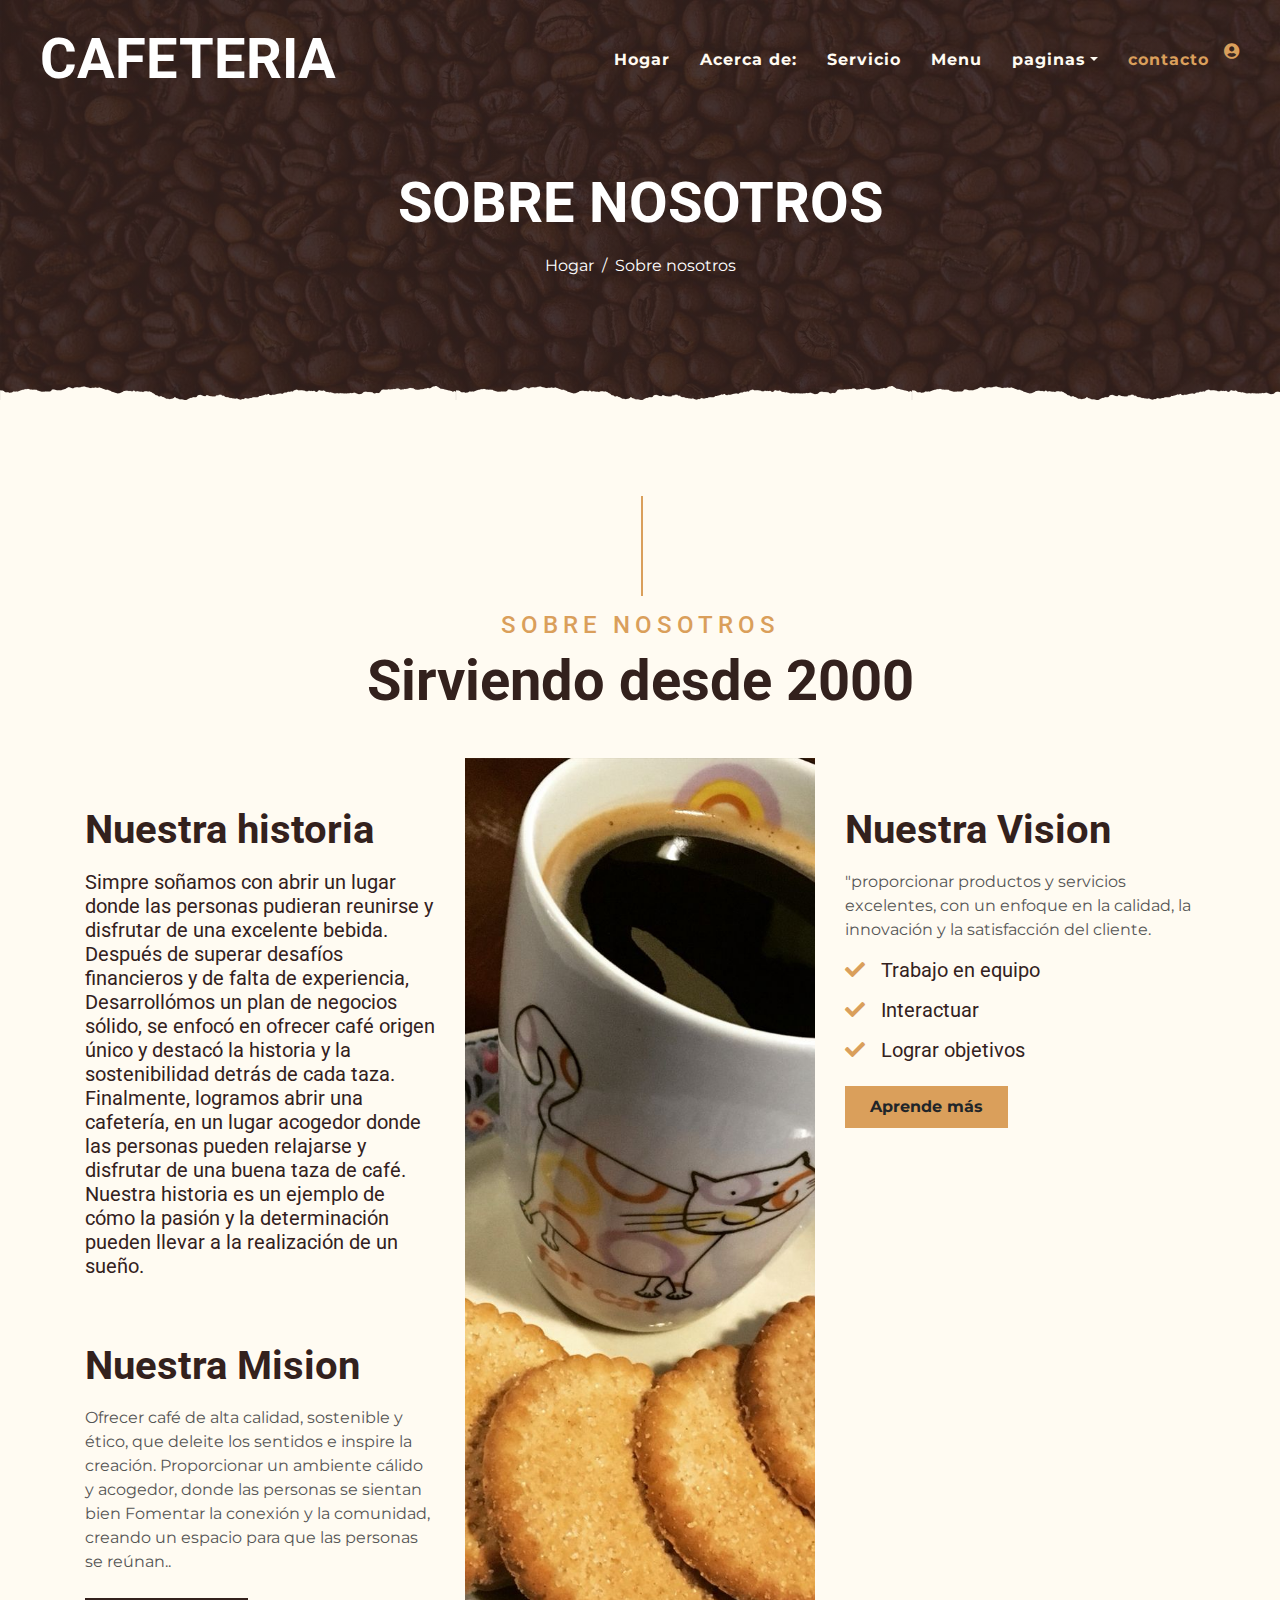
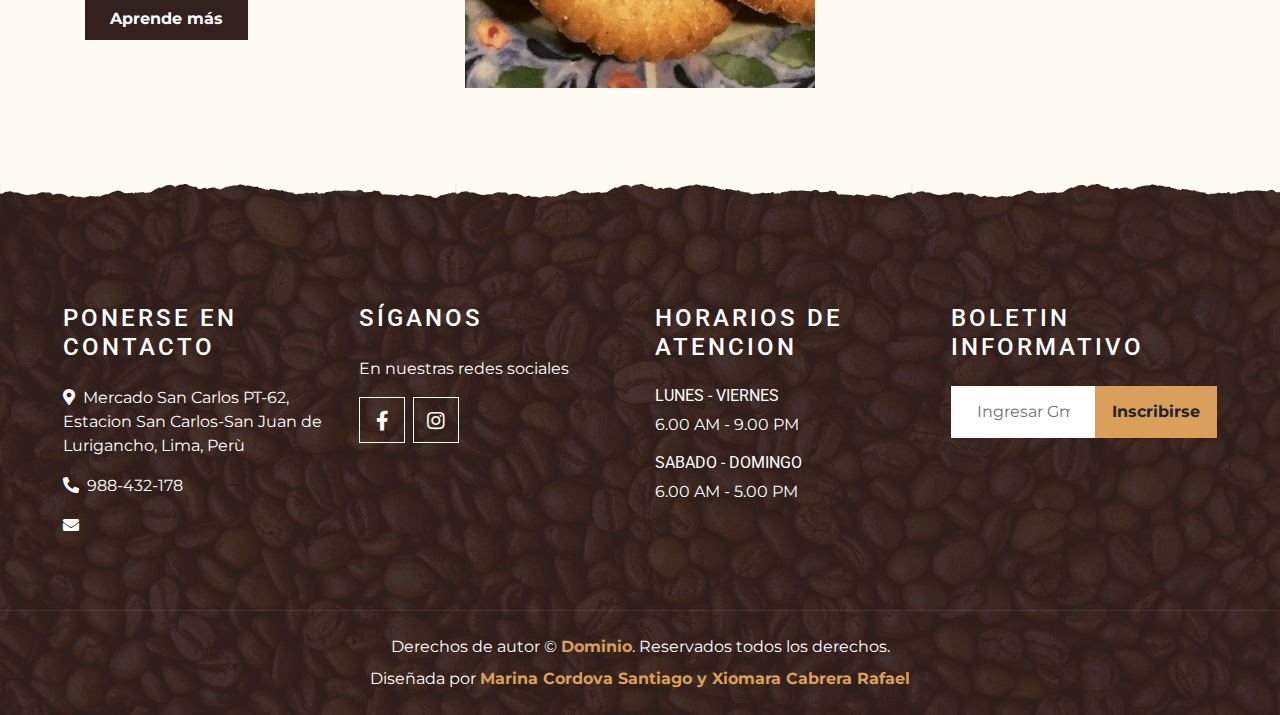
<file: hacerca.html>
<!DOCTYPE html>
<html lang="en">

<head>
    <meta charset="utf-8">
    <title>CAFETERIA</title>
    <meta content="width=device-width, initial-scale=1.0" name="viewport">
    <meta content="Free Website Template" name="keywords">
    <meta content="Free Website Template" name="description">

    <!-- Favicon -->
    <link href="img/favicon.ico" rel="icon">

    <!-- Google Font -->
    <link rel="preconnect" href="https://fonts.gstatic.com">
    <link href="https://fonts.googleapis.com/css2?family=Montserrat:wght@200;400&family=Roboto:wght@400;500;700&display=swap" rel="stylesheet"> 

    <!-- Font Awesome -->
    <link href="https://cdnjs.cloudflare.com/ajax/libs/font-awesome/5.10.0/css/all.min.css" rel="stylesheet">

    <!-- Libraries Stylesheet -->
    <link href="lib/owlcarousel/assets/owl.carousel.min.css" rel="stylesheet">
    <link href="lib/tempusdominus/css/tempusdominus-bootstrap-4.min.css" rel="stylesheet" />

    <!-- Customized Bootstrap Stylesheet -->
    <link href="css/style.min.css" rel="stylesheet">
</head>

<body>
    <!-- Inicio de la barra de navegación -->
    <div class="container-fluid p-0 nav-bar">
        <nav class="navbar navbar-expand-lg bg-none navbar-dark py-3">
            <a href="index.html" class="navbar-brand px-lg-4 m-0">
                <h1 class="m-0 display-4 text-uppercase text-white">CAFETERIA</h1>
            </a>
            <button type="button" class="navbar-toggler" data-toggle="collapse" data-target="#navbarCollapse">
                <span class="navbar-toggler-icon"></span>
            </button>
            <div class="collapse navbar-collapse justify-content-between" id="navbarCollapse">
                <div class="navbar-nav ml-auto p-4">
                    <a href="index.html" class="nav-item nav-link">Hogar</a>
                    <a href="hacerca.html" class="nav-item nav-link">Acerca de:</a>
                    <a href="servicio.html" class="nav-item nav-link">Servicio</a>
                    <a href="menu.html" class="nav-item nav-link">Menu</a>
                    <div class="nav-item dropdown">
                        <a href="#" class="nav-link dropdown-toggle" data-toggle="dropdown">paginas</a>
                        <div class="dropdown-menu text-capitalize">
                            <a href="reservacion.html" class="dropdown-item">Reservacion</a>
                            <a href="testimonio.html" class="dropdown-item">Testimonio</a>
                        </div>
                    </div>
                    <a href="contacto.html" class="nav-item nav-link active">contacto</a>
                    <a href="login..html" class="login-button">
                        <i class="fas fa-user-circle"></i> <!-- Ícono de usuario -->
                        
                    </a>
                </div>
            </div>
        </nav>
    </div>
    <!-- Fin de la barra de navegación-->


    <!-- Inicio del encabezado de página -->
    <div class="container-fluid page-header mb-5 position-relative overlay-bottom">
        <div class="d-flex flex-column align-items-center justify-content-center pt-0 pt-lg-5" style="min-height: 400px">
            <h1 class="display-4 mb-3 mt-0 mt-lg-5 text-white text-uppercase">Sobre nosotros</h1>
            <div class="d-inline-flex mb-lg-5">
                <p class="m-0 text-white"><a class="text-white" href="">Hogar</a></p>
                <p class="m-0 text-white px-2">/</p>
                <p class="m-0 text-white">Sobre nosotros</p>
            </div>
        </div>
    </div>
    <!-- FINAL del encabezado de página -->


    <!--Acerca del INIICIO -->
    <div class="container-fluid py-5">
        <div class="container">
            <div class="section-title">
                <h4 class="text-primary text-uppercase" style="letter-spacing: 5px;">Sobre nosotros</h4>
                <h1 class="display-4">Sirviendo desde 2000</h1>
            </div>
            <div class="row">
                <div class="col-lg-4 py-0 py-lg-5">
                    <h1 class="mb-3">Nuestra historia</h1>
                    <h5 class="mb-3">Simpre soñamos con abrir un lugar donde las 
                        personas pudieran reunirse y disfrutar de una excelente bebida.
                        Después de superar desafíos financieros y de falta de experiencia,
                        Desarrollómos un plan de negocios sólido, se enfocó en ofrecer café
                        origen único y destacó la historia y la sostenibilidad detrás de cada taza.
                        Finalmente, logramos abrir una cafetería, en un lugar acogedor donde las personas 
                        pueden relajarse y disfrutar de una buena taza de café. Nuestra historia es un 
                        ejemplo de cómo la pasión y la determinación pueden llevar a la realización 
                        de un sueño.</h5> <br><br>
                        <h1 class="mb-3">Nuestra Mision</h1>
                    <p>Ofrecer café de alta calidad, sostenible y ético, que deleite los sentidos e inspire la creación.
                        Proporcionar un ambiente cálido y acogedor, donde las personas se sientan bien
                        Fomentar la conexión y la comunidad, creando un espacio para que las personas se reúnan..</p>
                    <a href="" class="btn btn-secondary font-weight-bold py-2 px-4 mt-2"> Aprende más</a>
                </div>
                <div class="col-lg-4 py-5 py-lg-0" style="min-height: 500px;">
                    <div class="position-relative h-100">
                        <img class="position-absolute w-100 h-100" src="img/about.jpg" style="object-fit: cover;">
                    </div>
                </div>
                <div class="col-lg-4 py-0 py-lg-5">
                    <h1 class="mb-3">Nuestra Vision</h1>
                    <p>"proporcionar productos y servicios excelentes, con un enfoque en la 
                        calidad, la innovación y la satisfacción del cliente.</p>
                    <h5 class="mb-3"><i class="fa fa-check text-primary mr-3"></i>Trabajo en equipo</h5>
                    <h5 class="mb-3"><i class="fa fa-check text-primary mr-3"></i>Interactuar</h5>
                    <h5 class="mb-3"><i class="fa fa-check text-primary mr-3"></i>Lograr objetivos</h5>
                    <a href="" class="btn btn-primary font-weight-bold py-2 px-4 mt-2"> Aprende más</a>
                </div>
            </div>
        </div>
    </div>
    <!--Acerca del final -->


     <!-- Inicio de pie de página-->
     <div class="container-fluid footer text-white mt-5 pt-5 px-0 position-relative overlay-top">
        <div class="row mx-0 pt-5 px-sm-3 px-lg-5 mt-4">
            <div class="col-lg-3 col-md-6 mb-5">
                <h4 class="text-white text-uppercase mb-4" style="letter-spacing: 3px;">Ponerse en contacto</h4>
                <p><i class="fa fa-map-marker-alt mr-2"></i>Mercado San Carlos PT-62, Estacion San Carlos-San Juan de Lurigancho, Lima, Perù</p>
                <p><i class="fa fa-phone-alt mr-2"></i>988-432-178</p>
                <p class="m-0"><i class="fa fa-envelope mr-2"></i></p>
            </div>
            <div class="col-lg-3 col-md-6 mb-5">
                <h4 class="text-white text-uppercase mb-4" style="letter-spacing: 3px;">Síganos</h4>
                <p>En nuestras redes sociales</p>
                <div class="d-flex justify-content-start">
                    <a class="btn btn-lg btn-outline-light btn-lg-square mr-2" href="#"><i class="fab fa-facebook-f"></i></a>
                    <a class="btn btn-lg btn-outline-light btn-lg-square" href="#"><i class="fab fa-instagram"></i></a>
                </div>
            </div>
            <div class="col-lg-3 col-md-6 mb-5">
                <h4 class="text-white text-uppercase mb-4" style="letter-spacing: 3px;">Horarios de Atencion</h4>
                <div>
                    <h6 class="text-white text-uppercase">Lunes - Viernes</h6>
                    <p>6.00 AM - 9.00 PM</p>
                    <h6 class="text-white text-uppercase">Sabado - Domingo</h6>
                    <p>6.00 AM - 5.00 PM</p>
                </div>
            </div>
            <div class="col-lg-3 col-md-6 mb-5">
                <h4 class="text-white text-uppercase mb-4" style="letter-spacing: 3px;">Boletin informativo</h4>
                <p></p>
                <div class="w-100">
                    <div class="input-group">
                        <input type="text" class="form-control border-light" style="padding: 25px;" placeholder="Ingresar Gmail">
                        <div class="input-group-append">
                            <button class="btn btn-primary font-weight-bold px-3">Inscribirse</button>
                        </div>
                    </div>
                </div>
            </div>
        </div>
        <div class="container-fluid text-center text-white border-top mt-4 py-4 px-sm-3 px-md-5" style="border-color: rgba(256, 256, 256, .1) !important;">
            <p class="mb-2 text-white">Derechos de autor &copy; <a class="font-weight-bold" href="#">Dominio</a>. Reservados todos los derechos.</a></p>
            <p class="m-0 text-white">Diseñada por <a class="font-weight-bold" href="https://htmlcodex.com">Marina Cordova Santiago y Xiomara Cabrera Rafael</a></p>
        </div>
    </div>
    <!-- DINAL DE PIE DE PAGINA -->


    <!-- Volver arriba -->
    <a href="#" class="btn btn-lg btn-primary btn-lg-square back-to-top"><i class="fa fa-angle-double-up"></i></a>


    <!-- Libreria JavaScript  -->
    <script src="https://code.jquery.com/jquery-3.4.1.min.js"></script>
    <script src="https://stackpath.bootstrapcdn.com/bootstrap/4.4.1/js/bootstrap.bundle.min.js"></script>
    <script src="lib/easing/easing.min.js"></script>
    <script src="lib/waypoints/waypoints.min.js"></script>
    <script src="lib/owlcarousel/owl.carousel.min.js"></script>
    <script src="lib/tempusdominus/js/moment.min.js"></script>
    <script src="lib/tempusdominus/js/moment-timezone.min.js"></script>
    <script src="lib/tempusdominus/js/tempusdominus-bootstrap-4.min.js"></script>

    <!-- Contacto Archivo Javascript-->
    <script src="mail/jqBootstrapValidation.min.js"></script>
    <script src="mail/contact.js"></script>

    <!-- Plantilla JavaScript-->
    <script src="js/main.js"></script>
</body>

</html>
</file>
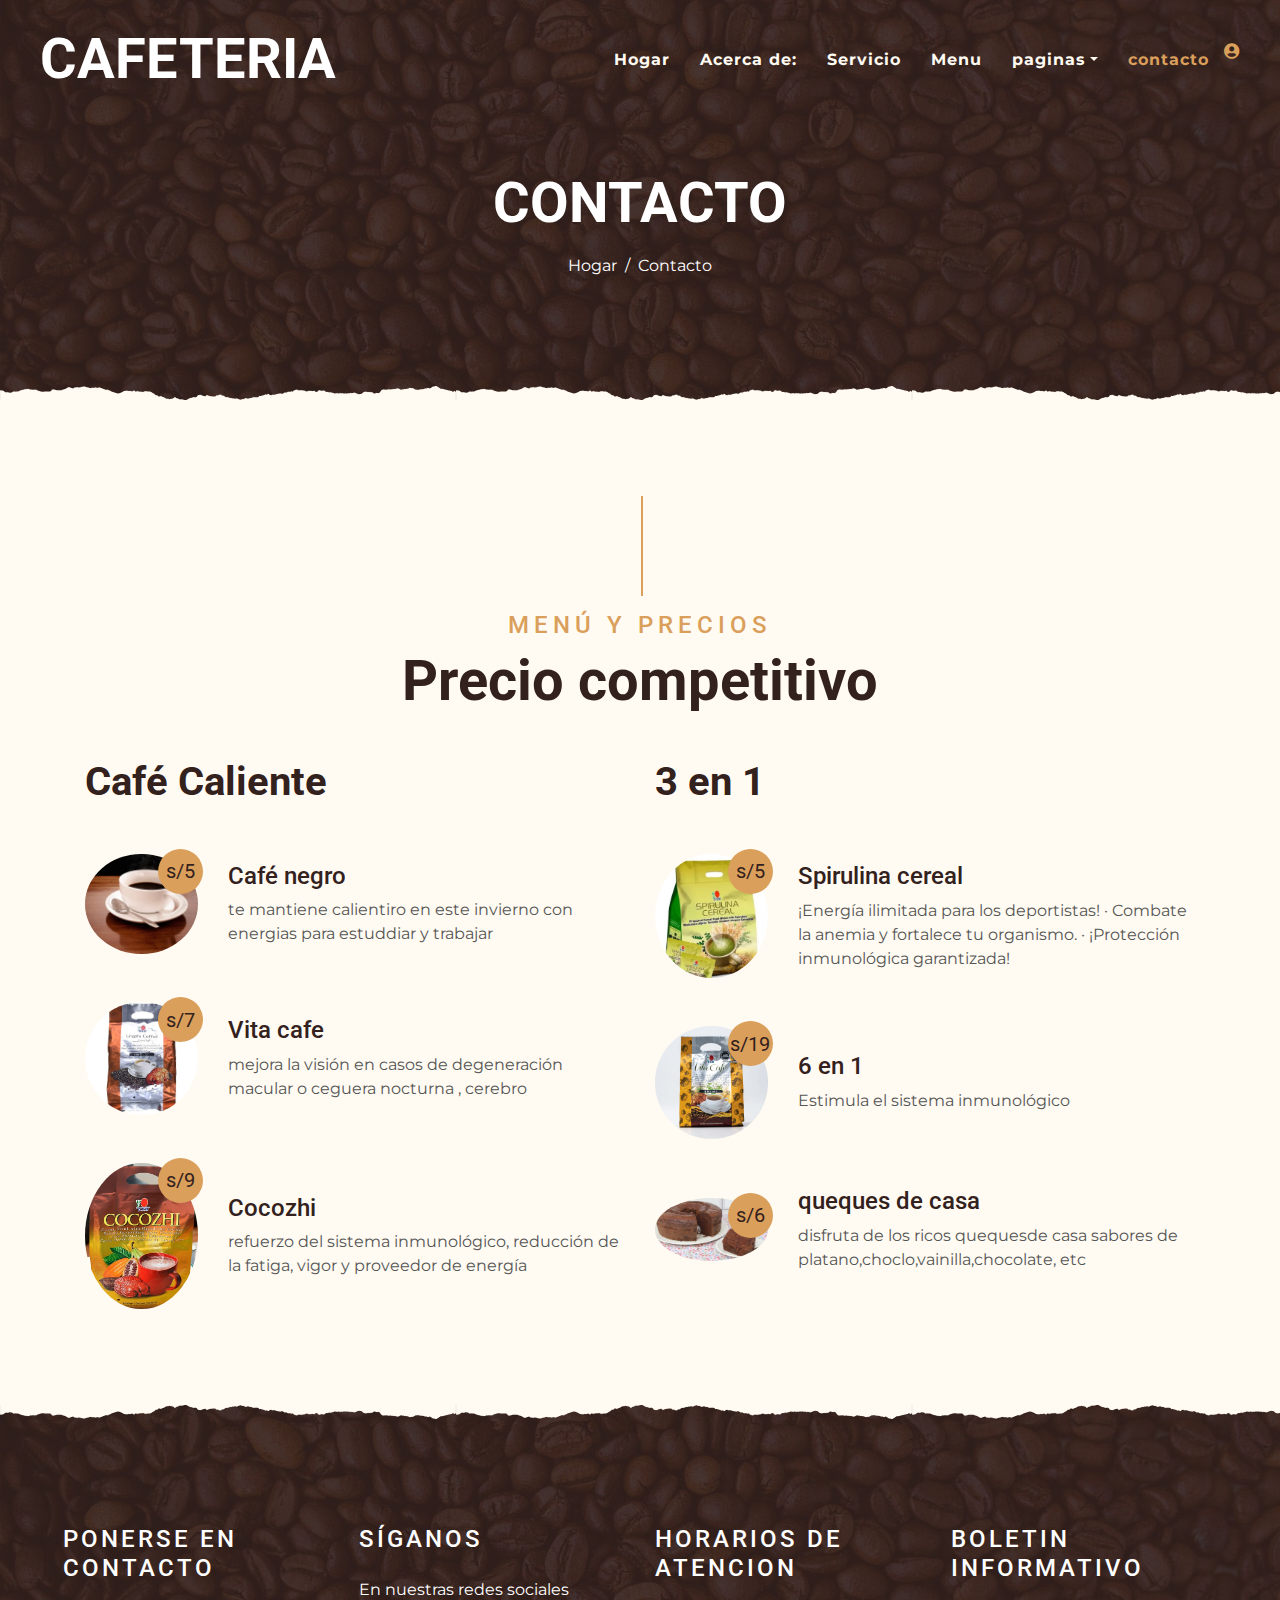
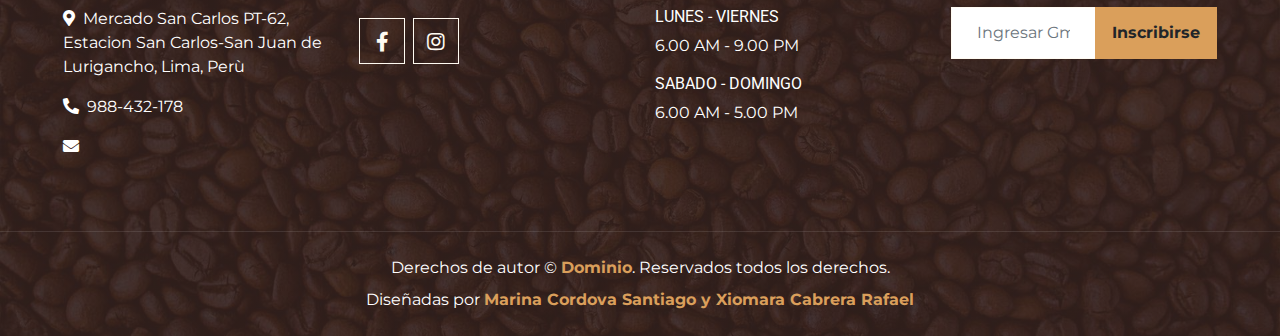
<file: menu.html>
<!DOCTYPE html>
<html lang="en">

<head>
    <meta charset="utf-8">
    <title>CAFETERIA</title>
    <meta content="width=device-width, initial-scale=1.0" name="viewport">
    <meta content="Free Website Template" name="keywords">
    <meta content="Free Website Template" name="description">

    <!-- Favicon -->
    <link href="img/favicon.ico" rel="icon">

    <!-- Google Font -->
    <link rel="preconnect" href="https://fonts.gstatic.com">
    <link href="https://fonts.googleapis.com/css2?family=Montserrat:wght@200;400&family=Roboto:wght@400;500;700&display=swap" rel="stylesheet"> 

    <!-- Font Awesome -->
    <link href="https://cdnjs.cloudflare.com/ajax/libs/font-awesome/5.10.0/css/all.min.css" rel="stylesheet">

    <!-- Libraries Stylesheet -->
    <link href="lib/owlcarousel/assets/owl.carousel.min.css" rel="stylesheet">
    <link href="lib/tempusdominus/css/tempusdominus-bootstrap-4.min.css" rel="stylesheet" />

    <!-- Customized Bootstrap Stylesheet -->
    <link href="css/style.min.css" rel="stylesheet">
</head>

<body>
    <!-- Inicio de la barra de navegación -->
    
    <div class="container-fluid p-0 nav-bar">
        <nav class="navbar navbar-expand-lg bg-none navbar-dark py-3">
            <a href="index.html" class="navbar-brand px-lg-4 m-0">
                <h1 class="m-0 display-4 text-uppercase text-white">CAFETERIA</h1>
            </a>
            <button type="button" class="navbar-toggler" data-toggle="collapse" data-target="#navbarCollapse">
                <span class="navbar-toggler-icon"></span>
            </button>
            <div class="collapse navbar-collapse justify-content-between" id="navbarCollapse">
                <div class="navbar-nav ml-auto p-4">
                    
                    <a href="index.html" class="nav-item nav-link">Hogar</a>
                    <a href="hacerca.html" class="nav-item nav-link">Acerca de:</a>
                    <a href="servicio.html" class="nav-item nav-link">Servicio</a>
                    <a href="menu.html" class="nav-item nav-link">Menu</a>
                    <div class="nav-item dropdown">
                        <a href="#" class="nav-link dropdown-toggle" data-toggle="dropdown">paginas</a>
                        <div class="dropdown-menu text-capitalize">
                            <a href="reservacion.html" class="dropdown-item">Reservacion</a>
                            <a href="testimonio.html" class="dropdown-item">Testimonio</a>
                        </div>
                    </div>
                    <a href="contacto.html" class="nav-item nav-link active">contacto</a>
                    <a href="login..html" class="login-button">
                        <i class="fas fa-user-circle"></i> <!-- Ícono de usuario -->
               
                        </a>
                </div>
            </div>
        </nav>
    </div>
    <!-- Fin de la barra de navegación-->


    <!-- Inicio del encabezado de página -->
    <div class="container-fluid page-header mb-5 position-relative overlay-bottom">
        <div class="d-flex flex-column align-items-center justify-content-center pt-0 pt-lg-5" style="min-height: 400px">
            <h1 class="display-4 mb-3 mt-0 mt-lg-5 text-white text-uppercase">Contacto</h1>
            <div class="d-inline-flex mb-lg-5">
                <p class="m-0 text-white"><a class="text-white" href="">Hogar</a></p>
                <p class="m-0 text-white px-2">/</p>
                <p class="m-0 text-white">Contacto</p>
            </div>
        </div>
    </div>
    <!-- Final del encabezado de página-->


    <!-- Menu  -->
    <div class="container-fluid pt-5">
        <div class="container">
            <div class="section-title">
                <h4 class="text-primary text-uppercase" style="letter-spacing: 5px;">Menú y precios</h4>
                <h1 class="display-4">Precio competitivo</h1>
            </div>
            <div class="row">
                <div class="col-lg-6">
                    <h1 class="mb-5">Café Caliente</h1>
                    <div class="row align-items-center mb-5">
                        <div class="col-4 col-sm-3">
                            <img class="w-100 rounded-circle mb-3 mb-sm-0" src="img/tasa.png" alt="">
                            <h5 class="menu-price">s/5</h5>
                        </div>
                        <div class="col-8 col-sm-9">
                            <h4>Café negro</h4>
                            <p class="m-0">te mantiene calientiro en este invierno con energias para estuddiar y trabajar</p>
                        </div>
                    </div>
                    <div class="row align-items-center mb-5">
                        <div class="col-4 col-sm-3">
                            <img class="w-100 rounded-circle mb-3 mb-sm-0" src="img/Vita cafe-3 en 1.jpg" alt="">
                            <h5 class="menu-price">s/7</h5>
                        </div>
                        <div class="col-8 col-sm-9">
                            <h4>Vita cafe</h4>
                            <p class="m-0">mejora la visión en casos de degeneración macular o ceguera nocturna , cerebro</p>
                        </div>
                    </div>
                    <div class="row align-items-center mb-5">
                        <div class="col-4 col-sm-3">
                            <img class="w-100 rounded-circle mb-3 mb-sm-0" src="img/Cocozhi.png" alt="">
                            <h5 class="menu-price">s/9</h5>
                        </div>
                        <div class="col-8 col-sm-9">
                            <h4>Cocozhi</h4>
                            <p class="m-0">refuerzo del sistema inmunológico, reducción de la fatiga, vigor y proveedor de energía</p>
                        </div>
                    </div>
                </div>
                <div class="col-lg-6">
                    <h1 class="mb-5">3 en 1</h1>
                    <div class="row align-items-center mb-5">
                        <div class="col-4 col-sm-3">
                            <img class="w-100 rounded-circle mb-3 mb-sm-0" src="img/Spirulina Cereal.png" alt="">
                            <h5 class="menu-price">s/5</h5>
                        </div>
                        <div class="col-8 col-sm-9">
                            <h4>Spirulina cereal</h4>
                            <p class="m-0">¡Energía ilimitada para los deportistas! · Combate la anemia y fortalece tu organismo. · ¡Protección inmunológica garantizada!</p>
                        </div>
                    </div>
                    <div class="row align-items-center mb-5">
                        <div class="col-4 col-sm-3">
                            <img class="w-100 rounded-circle mb-3 mb-sm-0" src="img/Vita Café-6 en 1 copy.png" alt="">
                            <h5 class="menu-price">s/19</h5>
                        </div>
                        <div class="col-8 col-sm-9">
                            <h4>6 en 1</h4>
                            <p class="m-0">Estimula el sistema inmunológico</p>
                        </div>
                    </div>
                    <div class="row align-items-center mb-5">
                        <div class="col-4 col-sm-3">
                            <img class="w-100 rounded-circle mb-3 mb-sm-0" src="img/Queques.jpg" alt="">
                            <h5 class="menu-price">s/6</h5>
                        </div>
                        <div class="col-8 col-sm-9">
                            <h4>queques de casa</h4>
                            <p class="m-0">disfruta de los ricos quequesde casa sabores de platano,choclo,vainilla,chocolate, etc</p>
                        </div>
                    </div>
                </div>
            </div>
        </div>
    </div>
    <!-- Menu FINAL -->


    <!-- Inicio de pie de página-->
    <div class="container-fluid footer text-white mt-5 pt-5 px-0 position-relative overlay-top">
        <div class="row mx-0 pt-5 px-sm-3 px-lg-5 mt-4">
            <div class="col-lg-3 col-md-6 mb-5">
                <h4 class="text-white text-uppercase mb-4" style="letter-spacing: 3px;">Ponerse en contacto</h4>
                <p><i class="fa fa-map-marker-alt mr-2"></i>Mercado San Carlos PT-62, Estacion San Carlos-San Juan de Lurigancho, Lima, Perù</p>
                <p><i class="fa fa-phone-alt mr-2"></i>988-432-178</p>
                <p class="m-0"><i class="fa fa-envelope mr-2"></i></p>
            </div>
            <div class="col-lg-3 col-md-6 mb-5">
                <h4 class="text-white text-uppercase mb-4" style="letter-spacing: 3px;">Síganos</h4>
                <p>En nuestras redes sociales</p>
                <div class="d-flex justify-content-start">
                    <a class="btn btn-lg btn-outline-light btn-lg-square mr-2" href="#"><i class="fab fa-facebook-f"></i></a>
                    <a class="btn btn-lg btn-outline-light btn-lg-square" href="#"><i class="fab fa-instagram"></i></a>
                </div>
            </div>
            <div class="col-lg-3 col-md-6 mb-5">
                <h4 class="text-white text-uppercase mb-4" style="letter-spacing: 3px;">Horarios de Atencion</h4>
                <div>
                    <h6 class="text-white text-uppercase">Lunes - Viernes</h6>
                    <p>6.00 AM - 9.00 PM</p>
                    <h6 class="text-white text-uppercase">Sabado - Domingo</h6>
                    <p>6.00 AM - 5.00 PM</p>
                </div>
            </div>
            <div class="col-lg-3 col-md-6 mb-5">
                <h4 class="text-white text-uppercase mb-4" style="letter-spacing: 3px;">Boletin informativo</h4>
                <p></p>
                <div class="w-100">
                    <div class="input-group">
                        <input type="text" class="form-control border-light" style="padding: 25px;" placeholder="Ingresar Gmail">
                        <div class="input-group-append">
                            <button class="btn btn-primary font-weight-bold px-3">Inscribirse</button>
                        </div>
                    </div>
                </div>
            </div>
        </div>
        <div class="container-fluid text-center text-white border-top mt-4 py-4 px-sm-3 px-md-5" style="border-color: rgba(256, 256, 256, .1) !important;">
            <p class="mb-2 text-white">Derechos de autor &copy; <a class="font-weight-bold" href="#">Dominio</a>. Reservados todos los derechos.</a></p>
            <p class="m-0 text-white">Diseñadas por <a class="font-weight-bold" href="https://htmlcodex.com">Marina Cordova Santiago y Xiomara Cabrera Rafael</a></p>
        </div>
    </div>
    <!-- DINAL DE PIE DE PAGINA -->


    <!-- Volver arriba -->
    <a href="#" class="btn btn-lg btn-primary btn-lg-square back-to-top"><i class="fa fa-angle-double-up"></i></a>


    <!-- Libreria JavaScript  -->
    <script src="https://code.jquery.com/jquery-3.4.1.min.js"></script>
    <script src="https://stackpath.bootstrapcdn.com/bootstrap/4.4.1/js/bootstrap.bundle.min.js"></script>
    <script src="lib/easing/easing.min.js"></script>
    <script src="lib/waypoints/waypoints.min.js"></script>
    <script src="lib/owlcarousel/owl.carousel.min.js"></script>
    <script src="lib/tempusdominus/js/moment.min.js"></script>
    <script src="lib/tempusdominus/js/moment-timezone.min.js"></script>
    <script src="lib/tempusdominus/js/tempusdominus-bootstrap-4.min.js"></script>

    <!-- Contacto Archivo Javascript-->
    <script src="mail/jqBootstrapValidation.min.js"></script>
    <script src="mail/contact.js"></script>

    <!-- Plantilla JavaScript-->
    <script src="js/main.js"></script>
</body>

</html>
</file>
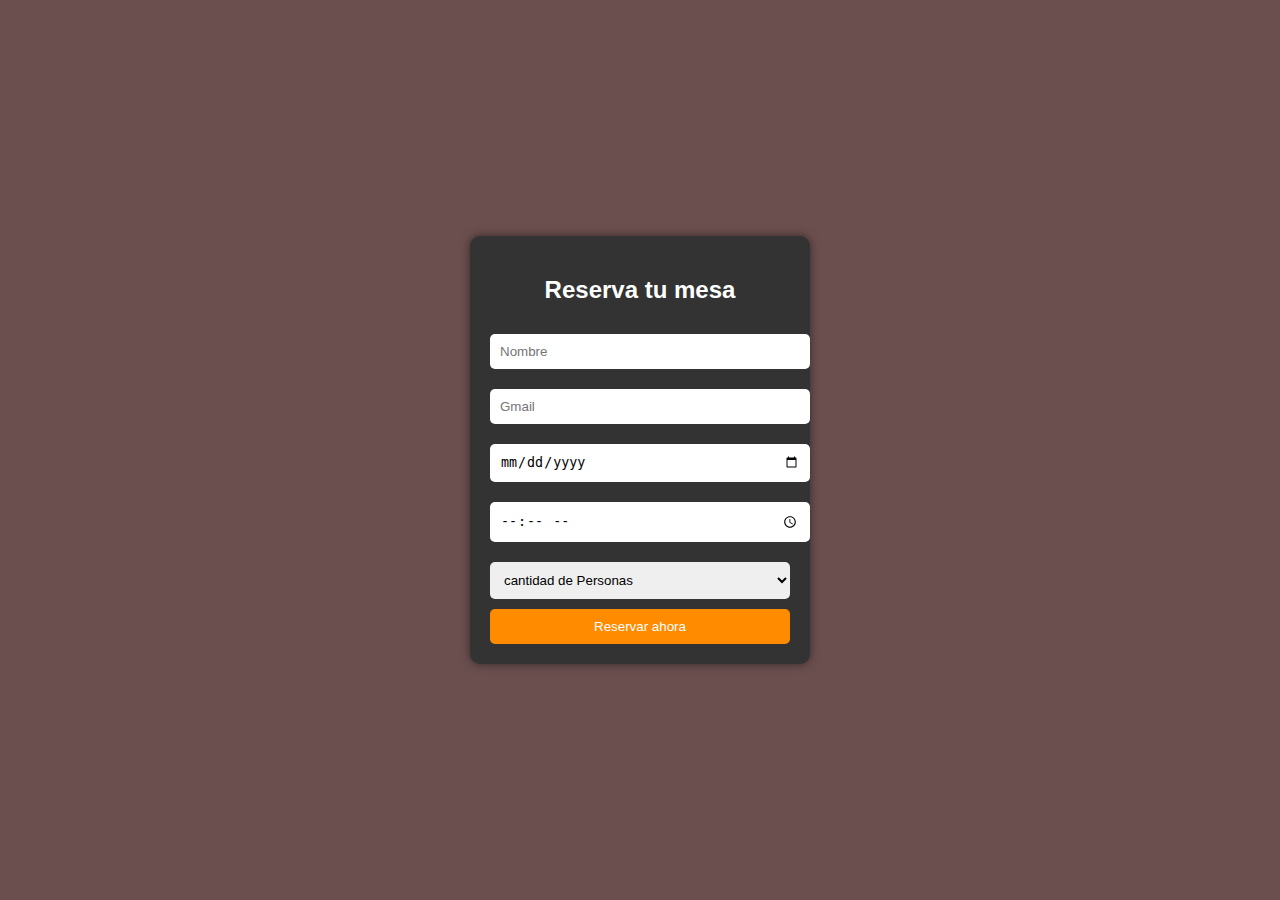
<file: reservacion.html>
<!DOCTYPE html>
<html lang="es">
<head>
    <meta charset="UTF-8">
    <meta name="viewport" content="width=device-width, initial-scale=1.0">
    <title>Reservar Mesa</title>
    <style>
        body {
            font-family: Arial, sans-serif;
            background-color: #6b4f4f;
            color: white;
            display: flex;
            justify-content: center;
            align-items: center;
            height: 100vh;
            margin: 0;
        }
        .reservation-form {
            background-color: #333;
            padding: 20px;
            border-radius: 10px;
            box-shadow: 0 0 10px rgba(0, 0, 0, 0.5);
            width: 300px;
            text-align: center;
        }
        input, select {
            width: 100%;
            padding: 10px;
            margin: 10px 0;
            border-radius: 5px;
            border: none;
        }
        button {
            padding: 10px;
            width: 100%;
            border-radius: 5px;
            border: none;
            background-color: #ff8c00;
            color: white;
            cursor: pointer;
        }
        button:hover {
            background-color: #ff6f00;
        }
    </style>
</head>
<body>

    <div class="reservation-form">
        <h2>Reserva tu mesa</h2>
        <form action="confirmacion.html" method="GET"> <!-- Cambia 'confirmacion.html' por la ruta de la página de destino -->
            <input type="text" name="nombre" placeholder="Nombre" required>
            <input type="email" name="gmail" placeholder="Gmail" required>
            <input type="date" name="fecha" required>
            <input type="time" name="hora" required>
            <select name="cantidad_personas" required>
                <option value="" disabled selected>cantidad de Personas</option>
                <option value="1">1</option>
                <option value="2">2</option>
                <option value="3">3</option>
                <option value="4">4</option>
                <option value="5">5</option>
                <option value="6">6</option>
            </select>
            <button type="submit">Reservar ahora</button>
        </form>
    </div>

</body>
</html>
</file>
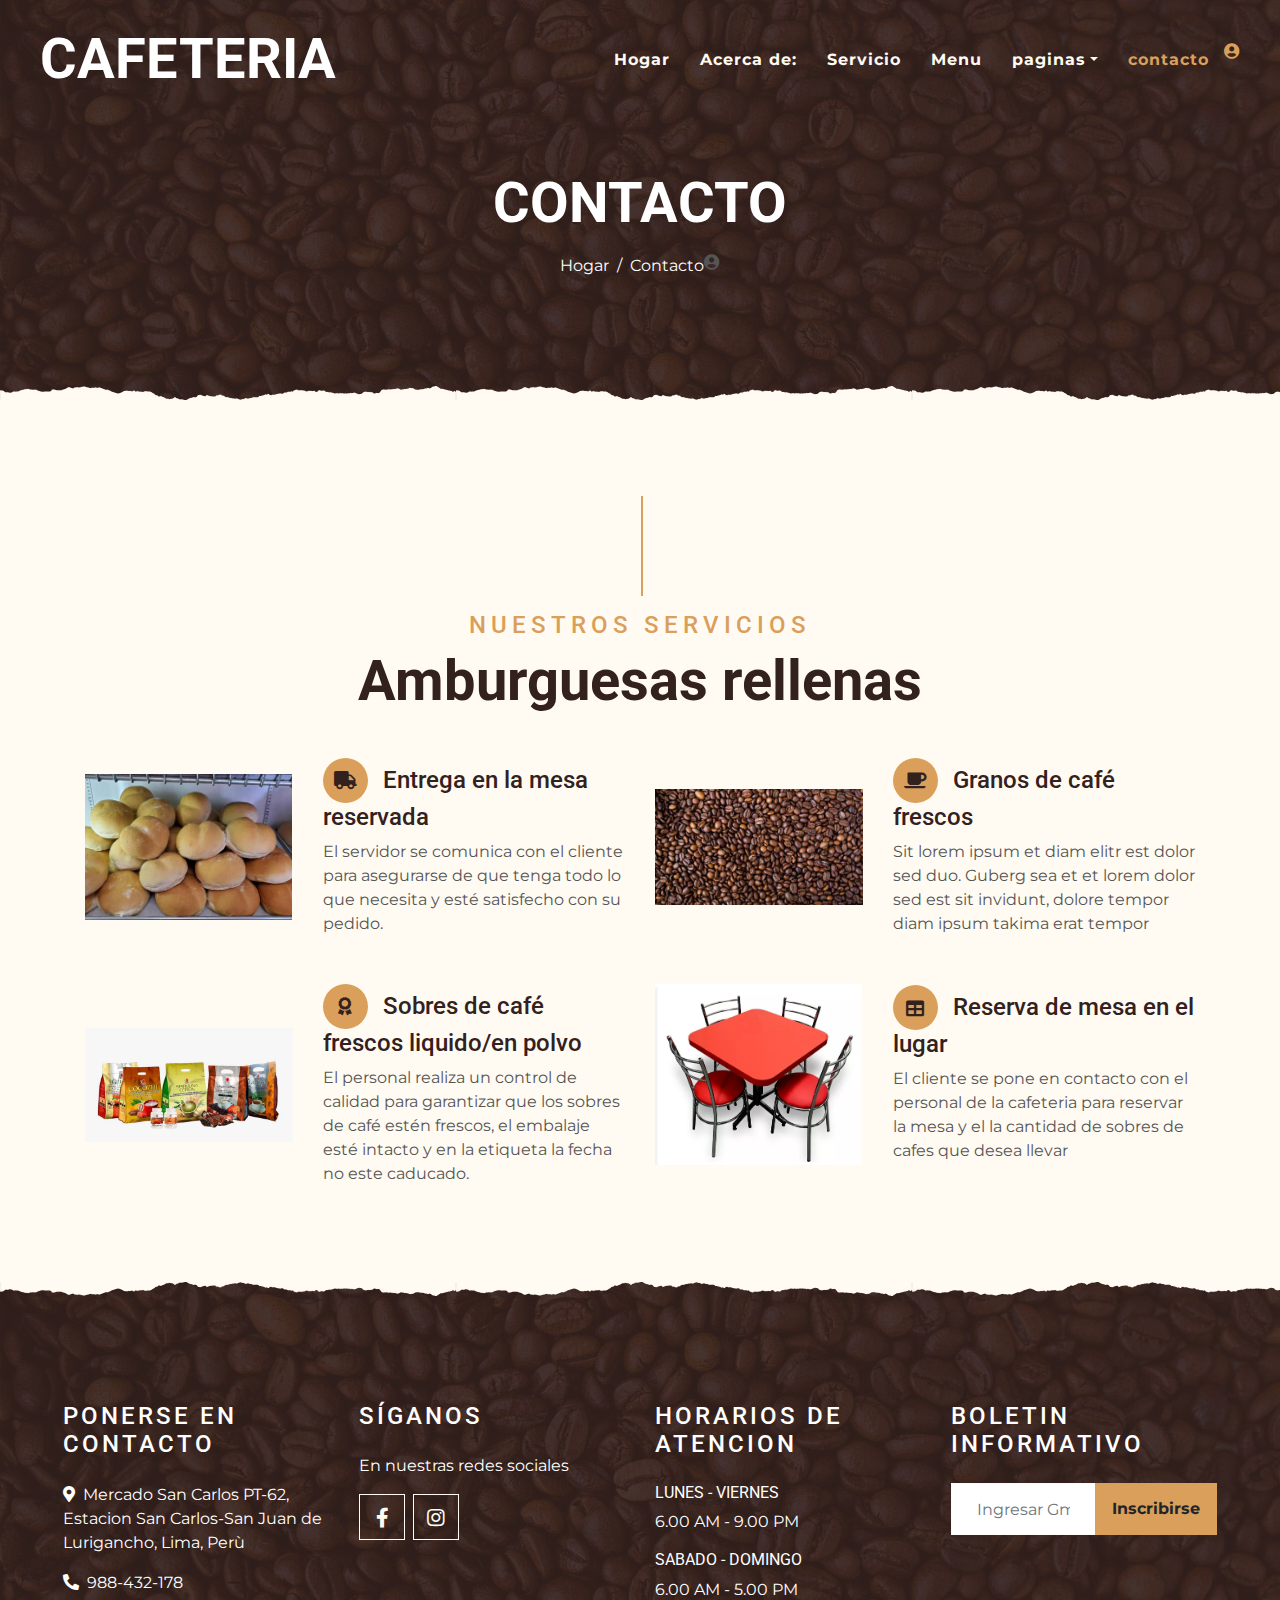
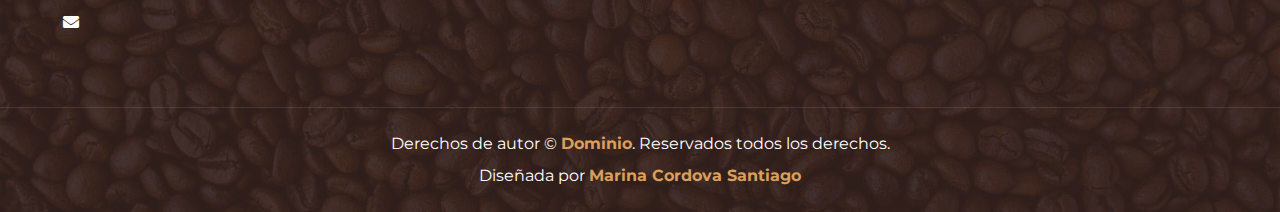
<file: servicio.html>
<!DOCTYPE html>
<html lang="en">

<head>
    <meta charset="utf-8">
    <title>CAFETERIA</title>
    <meta content="width=device-width, initial-scale=1.0" name="viewport">
    <meta content="Free Website Template" name="keywords">
    <meta content="Free Website Template" name="description">

    <!-- Favicon -->
    <link href="img/favicon.ico" rel="icon">

    <!-- Google Font -->
    <link rel="preconnect" href="https://fonts.gstatic.com">
    <link href="https://fonts.googleapis.com/css2?family=Montserrat:wght@200;400&family=Roboto:wght@400;500;700&display=swap" rel="stylesheet"> 

    <!-- Font Awesome -->
    <link href="https://cdnjs.cloudflare.com/ajax/libs/font-awesome/5.10.0/css/all.min.css" rel="stylesheet">

    <!-- Libraries Stylesheet -->
    <link href="lib/owlcarousel/assets/owl.carousel.min.css" rel="stylesheet">
    <link href="lib/tempusdominus/css/tempusdominus-bootstrap-4.min.css" rel="stylesheet" />

    <!-- Customized Bootstrap Stylesheet -->
    <link href="css/style.min.css" rel="stylesheet">
</head>

<body>
       <!-- Inicio de la barra de navegación -->
       <div class="container-fluid p-0 nav-bar">
        <nav class="navbar navbar-expand-lg bg-none navbar-dark py-3">
            <a href="index.html" class="navbar-brand px-lg-4 m-0">
                <h1 class="m-0 display-4 text-uppercase text-white">CAFETERIA</h1>
            </a>
            <button type="button" class="navbar-toggler" data-toggle="collapse" data-target="#navbarCollapse">
                <span class="navbar-toggler-icon"></span>
            </button>
            <div class="collapse navbar-collapse justify-content-between" id="navbarCollapse">
                <div class="navbar-nav ml-auto p-4">
                    <a href="index.html" class="nav-item nav-link">Hogar</a>
                    <a href="hacerca.html" class="nav-item nav-link">Acerca de:</a>
                    <a href="servicio.html" class="nav-item nav-link">Servicio</a>
                    <a href="menu.html" class="nav-item nav-link">Menu</a>
                    <div class="nav-item dropdown">
                        <a href="#" class="nav-link dropdown-toggle" data-toggle="dropdown">paginas</a>
                        <div class="dropdown-menu text-capitalize">
                            <a href="reservacion.html" class="dropdown-item">Reservacion</a>
                            <a href="testimonio.html" class="dropdown-item">Testimonio</a>
                        </div>
                    </div>
                    <a href="contacto.html" class="nav-item nav-link active">contacto</a>
                    <a href="login..html" class="login-button">
                        <i class="fas fa-user-circle"></i> <!-- Ícono de usuario -->
                        
                        </a>
                </div>
            </div>
        </nav>
    </div>
    <!-- Fin de la barra de navegación-->


    <!-- Inicio del encabezado de página -->
    <div class="container-fluid page-header mb-5 position-relative overlay-bottom">
        <div class="d-flex flex-column align-items-center justify-content-center pt-0 pt-lg-5" style="min-height: 400px">
            <h1 class="display-4 mb-3 mt-0 mt-lg-5 text-white text-uppercase">Contacto</h1>
            <div class="d-inline-flex mb-lg-5">
                <p class="m-0 text-white"><a class="text-white" href="">Hogar</a></p>
                <p class="m-0 text-white px-2">/</p>
                <p class="m-0 text-white">Contacto</p>
                <a href="login..html" class="login-button"></a>
                    <i class="fas fa-user-circle"></i> <!-- Ícono de usuario -->
            </div>
        </div>
    </div>
    <!-- Final del encabezado de página-->




    <!--Inicio del servicio-->
    <div class="container-fluid pt-5">
        <div class="container">
            <div class="section-title">
                <h4 class="text-primary text-uppercase" style="letter-spacing: 5px;">Nuestros servicios</h4>
                <h1 class="display-4">Amburguesas rellenas</h1>
            </div>
            <div class="row">
                <div class="col-lg-6 mb-5">
                    <div class="row align-items-center">
                        <div class="col-sm-5">
                            <img class="img-fluid mb-3 mb-sm-0" src="img/panes.jpg" alt="">
                        </div>
                        <div class="col-sm-7">
                            <h4><i class="fa fa-truck service-icon"></i>Entrega en la mesa reservada</h4>
                            <p class="m-0">El servidor se comunica  con el cliente para asegurarse
                                 de que tenga todo lo que necesita y esté satisfecho con su pedido.</p>
                        </div>
                    </div>
                </div>
                <div class="col-lg-6 mb-5">
                    <div class="row align-items-center">
                        <div class="col-sm-5">
                            <img class="img-fluid mb-3 mb-sm-0" src="img/bg.jpg" alt="">
                        </div>
                        <div class="col-sm-7">
                            <h4><i class="fa fa-coffee service-icon"></i>Granos de café frescos</h4>
                            <p class="m-0">Sit lorem ipsum et diam elitr est dolor sed duo. Guberg sea et et lorem dolor sed est sit
                                invidunt, dolore tempor diam ipsum takima erat tempor</p>
                        </div>
                    </div>
                </div>
                <div class="col-lg-6 mb-5">
                    <div class="row align-items-center">
                        <div class="col-sm-5">
                            <img class="img-fluid mb-3 mb-sm-0" src="img/sobres.jpeg" alt="">
                        </div>
                        <div class="col-sm-7">
                            <h4><i class="fa fa-award service-icon"></i>Sobres de café frescos liquido/en polvo</h4>
                            <p class="m-0">El personal realiza un control de calidad para garantizar que los sobres de café estén
                                 frescos, el embalaje esté intacto y en la etiqueta la fecha no este caducado.</p>
                        </div>
                    </div>
                </div>
                <div class="col-lg-6 mb-5">
                    <div class="row align-items-center">
                        <div class="col-sm-5">
                            <img class="img-fluid mb-3 mb-sm-0" src="img/mesa 1.png" alt="">
                        </div>
                        <div class="col-sm-7">
                            <h4><i class="fa fa-table service-icon"></i>Reserva de mesa en el lugar</h4>
                            <p class="m-0">El cliente se pone en contacto con el personal de la cafeteria para reservar la mesa
                                y el la cantidad de sobres de cafes que desea llevar</p>
                        </div>
                    </div>
                </div>
            </div>
        </div>
    </div>
    <!-- FINAL del servicio-->

     <!-- Inicio de pie de página-->
     <div class="container-fluid footer text-white mt-5 pt-5 px-0 position-relative overlay-top">
        <div class="row mx-0 pt-5 px-sm-3 px-lg-5 mt-4">
            <div class="col-lg-3 col-md-6 mb-5">
                <h4 class="text-white text-uppercase mb-4" style="letter-spacing: 3px;">Ponerse en contacto</h4>
                <p><i class="fa fa-map-marker-alt mr-2"></i>Mercado San Carlos PT-62, Estacion San Carlos-San Juan de Lurigancho, Lima, Perù</p>
                <p><i class="fa fa-phone-alt mr-2"></i>988-432-178</p>
                <p class="m-0"><i class="fa fa-envelope mr-2"></i></p>
            </div>
            <div class="col-lg-3 col-md-6 mb-5">
                <h4 class="text-white text-uppercase mb-4" style="letter-spacing: 3px;">Síganos</h4>
                <p>En nuestras redes sociales</p>
                <div class="d-flex justify-content-start">
                    <a class="btn btn-lg btn-outline-light btn-lg-square mr-2" href="#"><i class="fab fa-facebook-f"></i></a>
                    <a class="btn btn-lg btn-outline-light btn-lg-square" href="#"><i class="fab fa-instagram"></i></a>
                </div>
            </div>
            <div class="col-lg-3 col-md-6 mb-5">
                <h4 class="text-white text-uppercase mb-4" style="letter-spacing: 3px;">Horarios de Atencion</h4>
                <div>
                    <h6 class="text-white text-uppercase">Lunes - Viernes</h6>
                    <p>6.00 AM - 9.00 PM</p>
                    <h6 class="text-white text-uppercase">Sabado - Domingo</h6>
                    <p>6.00 AM - 5.00 PM</p>
                </div>
            </div>
            <div class="col-lg-3 col-md-6 mb-5">
                <h4 class="text-white text-uppercase mb-4" style="letter-spacing: 3px;">Boletin informativo</h4>
                <p></p>
                <div class="w-100">
                    <div class="input-group">
                        <input type="text" class="form-control border-light" style="padding: 25px;" placeholder="Ingresar Gmail">
                        <div class="input-group-append">
                            <button class="btn btn-primary font-weight-bold px-3">Inscribirse</button>
                        </div>
                    </div>
                </div>
            </div>
        </div>
        <div class="container-fluid text-center text-white border-top mt-4 py-4 px-sm-3 px-md-5" style="border-color: rgba(256, 256, 256, .1) !important;">
            <p class="mb-2 text-white">Derechos de autor &copy; <a class="font-weight-bold" href="#">Dominio</a>. Reservados todos los derechos.</a></p>
            <p class="m-0 text-white">Diseñada por <a class="font-weight-bold" href="https://htmlcodex.com">Marina Cordova Santiago</a></p>
        </div>
    </div>
    <!-- DINAL DE PIE DE PAGINA -->


    <!-- Volver arriba -->
    <a href="#" class="btn btn-lg btn-primary btn-lg-square back-to-top"><i class="fa fa-angle-double-up"></i></a>


    <!-- Libreria JavaScript  -->
    <script src="https://code.jquery.com/jquery-3.4.1.min.js"></script>
    <script src="https://stackpath.bootstrapcdn.com/bootstrap/4.4.1/js/bootstrap.bundle.min.js"></script>
    <script src="lib/easing/easing.min.js"></script>
    <script src="lib/waypoints/waypoints.min.js"></script>
    <script src="lib/owlcarousel/owl.carousel.min.js"></script>
    <script src="lib/tempusdominus/js/moment.min.js"></script>
    <script src="lib/tempusdominus/js/moment-timezone.min.js"></script>
    <script src="lib/tempusdominus/js/tempusdominus-bootstrap-4.min.js"></script>

    <!-- Contacto Archivo Javascript-->
    <script src="mail/jqBootstrapValidation.min.js"></script>
    <script src="mail/contact.js"></script>

    <!-- Plantilla JavaScript-->
    <script src="js/main.js"></script>
</body>

</html>
</file>
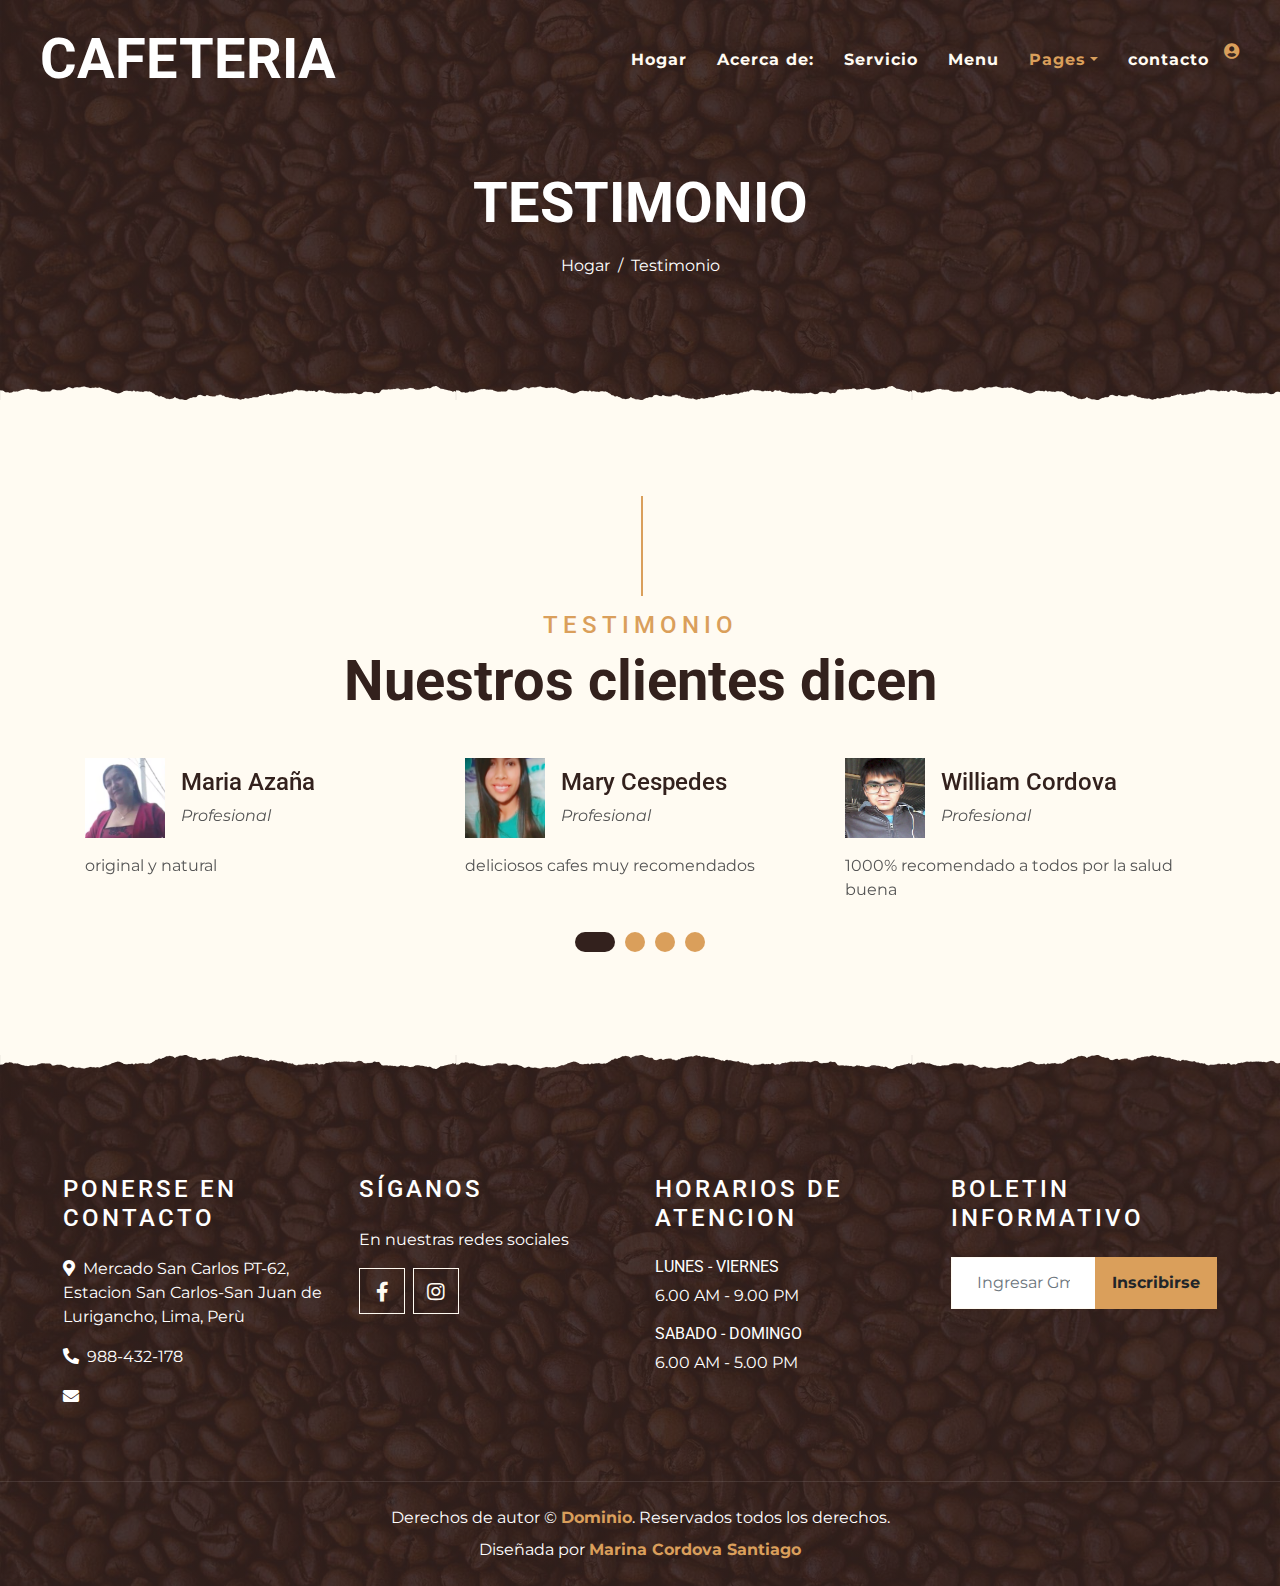
<file: testimonio.html>
<!DOCTYPE html>
<html lang="en">

<head>
    <meta charset="utf-8">
    <title>CAFETERIA</title>
    <meta content="width=device-width, initial-scale=1.0" name="viewport">
    <meta content="Free Website Template" name="keywords">
    <meta content="Free Website Template" name="description">

    <!-- icono Favicon -->
    <link href="img/favicon.ico" rel="icon">

    <!-- Fuente de Google-->
    <link rel="preconnectar" href="https://fonts.gstatic.com">
    <link href="https://fonts.googleapis.com/css2?family=Montserrat:wght@200;400&family=Roboto:wght@400;500;700&display=swap" rel="stylesheet"> 

    <!-- Fuente impresionante -->
    <link href="https://cdnjs.cloudflare.com/ajax/libs/font-awesome/5.10.0/css/all.min.css" rel="stylesheet">

    <!-- Hoja de estilo de bibliotecas -->
    <link href="lib/owlcarousel/assets/owl.carousel.min.css" rel="stylesheet">
    <link href="lib/tempusdominus/css/tempusdominus-bootstrap-4.min.css" rel="stylesheet" />

    <!-- Hoja de estilo Bootstrap -->
    <link href="css/style.min.css" rel="stylesheet">
</head>

<body>
    <!-- Inicio de la barra de navegación-->
    <div class="container-fluid p-0 nav-bar">
        <nav class="navbar navbar-expand-lg bg-none navbar-dark py-3">
            <a href="index.html" class="navbar-brand px-lg-4 m-0">
                <h1 class="m-0 display-4 text-uppercase text-white">CAFETERIA</h1>
            </a>
            <button type="button" class="navbar-toggler" data-toggle="collapse" data-target="#navbarCollapse">
                <span class="navbar-toggler-icon"></span>
            </button>
            <div class="collapse navbar-collapse justify-content-between" id="navbarCollapse">
                <div class="navbar-nav ml-auto p-4">
                    <a href="index.html" class="nav-item nav-link">Hogar</a>
                    <a href="hacerca.html" class="nav-item nav-link">Acerca de:</a>
                    <a href="servicio.html" class="nav-item nav-link">Servicio</a>
                    <a href="menu.html" class="nav-item nav-link">Menu</a>
                    <div class="nav-item dropdown">
                        <a href="#" class="nav-link dropdown-toggle active" data-toggle="dropdown">Pages</a>
                        <div class="dropdown-menu text-capitalize">
                            <a href="reservacion.html" class="dropdown-item">Reservacion</a>
                            <a href="testimonio.html" class="dropdown-item active">Testimonio</a>
                        </div>
                    </div>
                    <a href="contacto.html" class="nav-item nav-link">contacto</a>
                    <a href="login..html" class="login-button">
                        <i class="fas fa-user-circle"></i> <!-- Ícono de usuario -->
                        
                    </a>
                </div>
            </div>
        </nav>
    </div>


    <div class="container-fluid page-header mb-5 position-relative overlay-bottom">
        <div class="d-flex flex-column align-items-center justify-content-center pt-0 pt-lg-5" style="min-height: 400px">
            <h1 class="display-4 mb-3 mt-0 mt-lg-5 text-white text-uppercase">Testimonio</h1>
            <div class="d-inline-flex mb-lg-5">
                <p class="m-0 text-white"><a class="text-white" href="">Hogar</a></p>
                <p class="m-0 text-white px-2">/</p>
                <p class="m-0 text-white">Testimonio</p>
            </div>
        </div>
    </div>
    <!--Fin del encabezado de página -->


          <!-- Inicio Testimonio -->
          <div class="container-fluid py-5">
            <div class="container">
                <div class="section-title">
                    <h4 class="text-primary text-uppercase" style="letter-spacing: 5px;">Testimonio</h4>
                    <h1 class="display-4">Nuestros clientes dicen</h1>
                </div>
                <div class="owl-carousel testimonial-carousel">
                    <div class="testimonial-item">
                        <div class="d-flex align-items-center mb-3">
                            <img class="img-fluid" src="img/testimonio_mary.png" alt="">
                            <div class="ml-3">
                                <h4> Mary Cespedes</h4>
                                <i>Profesional</i>
                            </div>
                        </div>
                        <p class="m-0"> deliciosos cafes muy recomendados </p>
                    </div>
                    <div class="testimonial-item">
                        <div class="d-flex align-items-center mb-3">
                            <img class="img-fluid" src="img/testimonio_william.png" alt="">
                            <div class="ml-3">
                                <h4>William Cordova</h4>
                                <i>Profesional</i>
                            </div>
                        </div>
                        <p class="m-0">1000% recomendado a todos por la salud buena </p>
                    </div>
                    <div class="testimonial-item">
                        <div class="d-flex align-items-center mb-3">
                            <img class="img-fluid" src="img/testimonio_silverio.png" alt="">
                            <div class="ml-3">
                                <h4>Silverio Dionicio</h4>
                                <i>Profesional</i>
                            </div>
                        </div>
                        <p class="m-0">super me cambio la vida </p>
                    </div>
                    <div class="testimonial-item">
                        <div class="d-flex align-items-center mb-3">
                            <img class="img-fluid" src="img/tetimonio_maria.png" alt="">
                            <div class="ml-3">
                                <h4>Maria Azaña</h4>
                                <i>Profesional</i>
                            </div>
                        </div>
                        <p class="m-0">original y natural</p>
                    </div>
                </div>
            </div>
        </div>
        <!-- final del testimonio-->

    <!-- Inicio de pie de página-->
    <div class="container-fluid footer text-white mt-5 pt-5 px-0 position-relative overlay-top">
        <div class="row mx-0 pt-5 px-sm-3 px-lg-5 mt-4">
            <div class="col-lg-3 col-md-6 mb-5">
                <h4 class="text-white text-uppercase mb-4" style="letter-spacing: 3px;">Ponerse en contacto</h4>
                <p><i class="fa fa-map-marker-alt mr-2"></i>Mercado San Carlos PT-62, Estacion San Carlos-San Juan de Lurigancho, Lima, Perù</p>
                <p><i class="fa fa-phone-alt mr-2"></i>988-432-178</p>
                <p class="m-0"><i class="fa fa-envelope mr-2"></i></p>
            </div>
            <div class="col-lg-3 col-md-6 mb-5">
                <h4 class="text-white text-uppercase mb-4" style="letter-spacing: 3px;">Síganos</h4>
                <p>En nuestras redes sociales</p>
                <div class="d-flex justify-content-start">
                    <a class="btn btn-lg btn-outline-light btn-lg-square mr-2" href="#"><i class="fab fa-facebook-f"></i></a>
                    <a class="btn btn-lg btn-outline-light btn-lg-square" href="#"><i class="fab fa-instagram"></i></a>
                </div>
            </div>
            <div class="col-lg-3 col-md-6 mb-5">
                <h4 class="text-white text-uppercase mb-4" style="letter-spacing: 3px;">Horarios de Atencion</h4>
                <div>
                    <h6 class="text-white text-uppercase">Lunes - Viernes</h6>
                    <p>6.00 AM - 9.00 PM</p>
                    <h6 class="text-white text-uppercase">Sabado - Domingo</h6>
                    <p>6.00 AM - 5.00 PM</p>
                </div>
            </div>
            <div class="col-lg-3 col-md-6 mb-5">
                <h4 class="text-white text-uppercase mb-4" style="letter-spacing: 3px;">Boletin informativo</h4>
                <p></p>
                <div class="w-100">
                    <div class="input-group">
                        <input type="text" class="form-control border-light" style="padding: 25px;" placeholder="Ingresar Gmail">
                        <div class="input-group-append">
                            <button class="btn btn-primary font-weight-bold px-3">Inscribirse</button>
                        </div>
                    </div>
                </div>
            </div>
        </div>
        <div class="container-fluid text-center text-white border-top mt-4 py-4 px-sm-3 px-md-5" style="border-color: rgba(256, 256, 256, .1) !important;">
            <p class="mb-2 text-white">Derechos de autor &copy; <a class="font-weight-bold" href="#">Dominio</a>. Reservados todos los derechos.</a></p>
            <p class="m-0 text-white">Diseñada por <a class="font-weight-bold" href="https://htmlcodex.com">Marina Cordova Santiago</a></p>
        </div>
    </div>
    <!-- DINAL DE PIE DE PAGINA -->


    <!-- Volver arriba -->
    <a href="#" class="btn btn-lg btn-primary btn-lg-square back-to-top"><i class="fa fa-angle-double-up"></i></a>


    <!-- Libreria JavaScript  -->
    <script src="https://code.jquery.com/jquery-3.4.1.min.js"></script>
    <script src="https://stackpath.bootstrapcdn.com/bootstrap/4.4.1/js/bootstrap.bundle.min.js"></script>
    <script src="lib/easing/easing.min.js"></script>
    <script src="lib/waypoints/waypoints.min.js"></script>
    <script src="lib/owlcarousel/owl.carousel.min.js"></script>
    <script src="lib/tempusdominus/js/moment.min.js"></script>
    <script src="lib/tempusdominus/js/moment-timezone.min.js"></script>
    <script src="lib/tempusdominus/js/tempusdominus-bootstrap-4.min.js"></script>

    <!-- Contacto Archivo Javascript-->
    <script src="mail/jqBootstrapValidation.min.js"></script>
    <script src="mail/contact.js"></script>

    <!-- Plantilla JavaScript-->
    <script src="js/main.js"></script>
</body>

</html>
</file>
